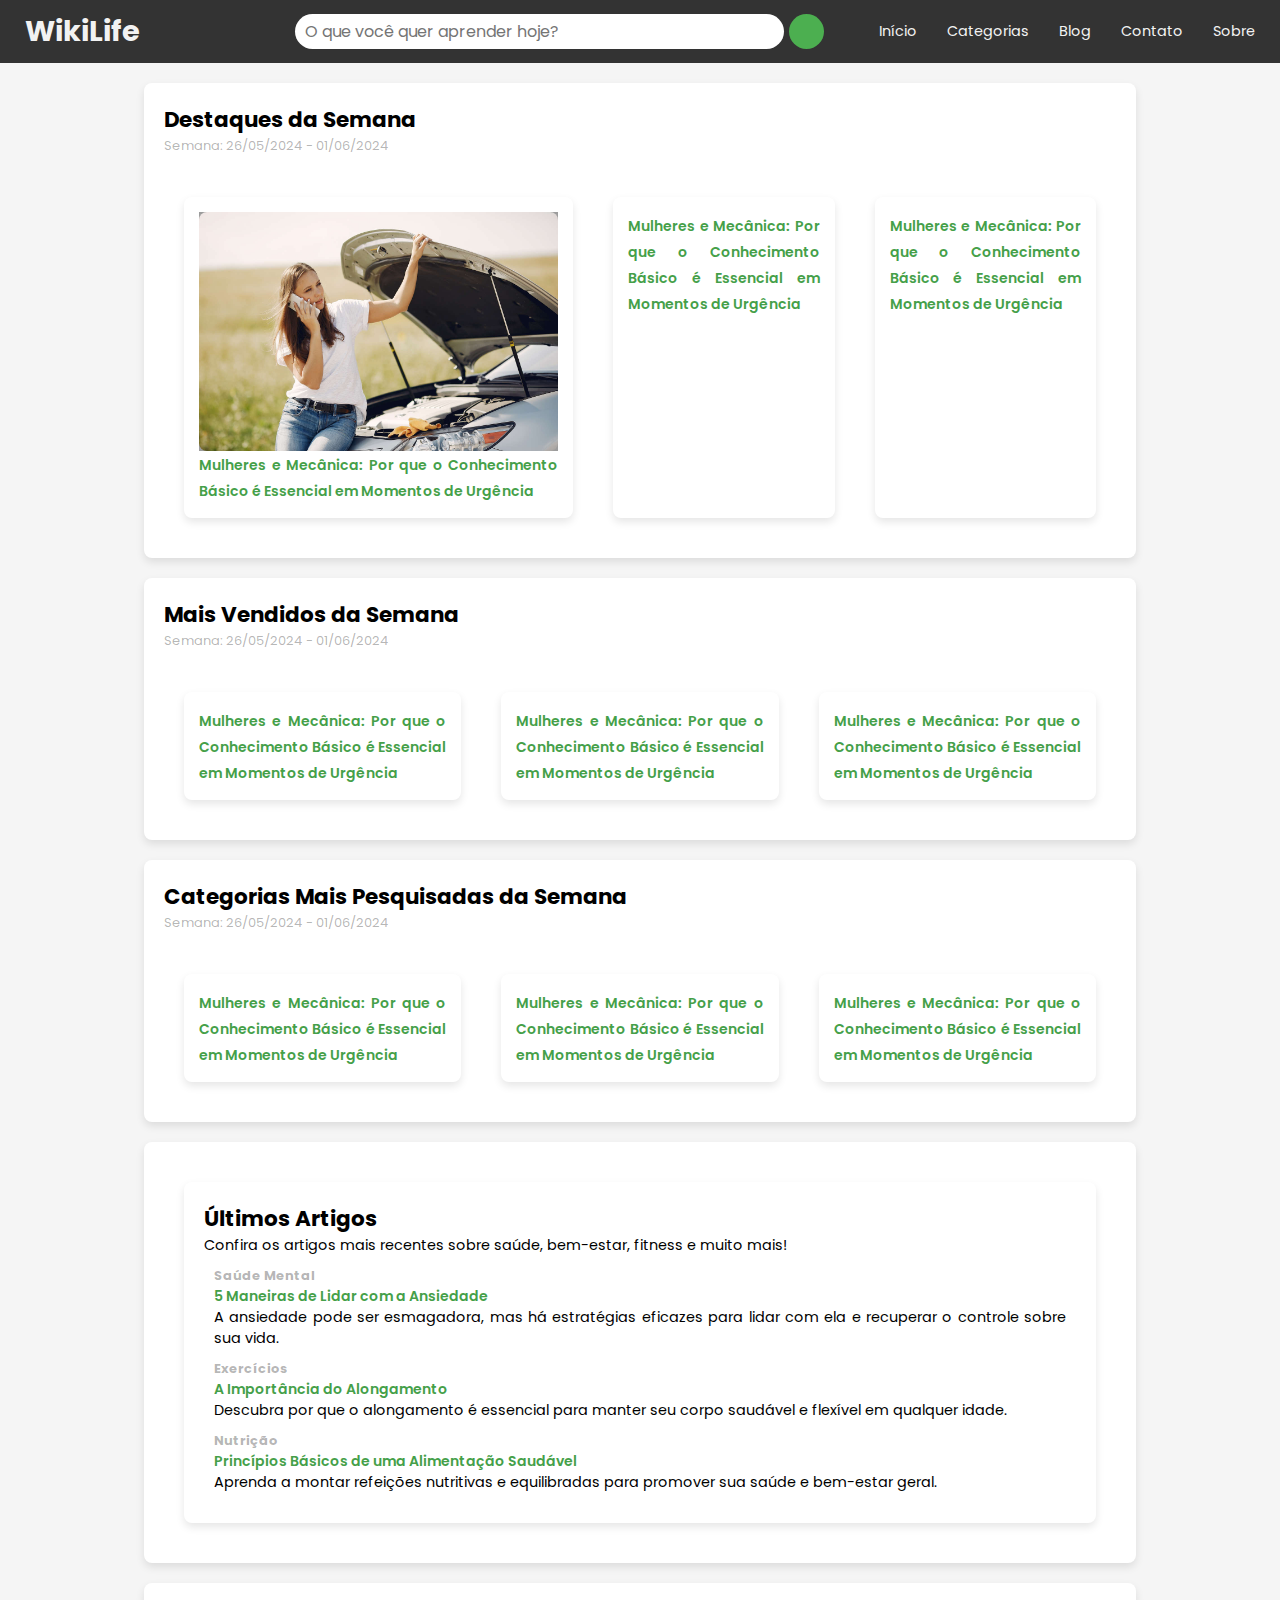
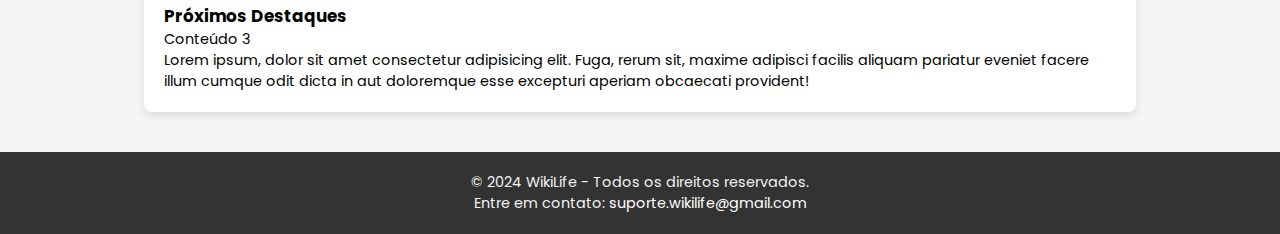
<file: index.html>
<!DOCTYPE html>
<html lang="en">
  <head>
    <meta charset="UTF-8" />
    <meta name="viewport" content="width=device-width, initial-scale=1.0" />

    <!-- Importando a fonte 'Poppins' do Google Fonts -->
    <link rel="preconnect" href="https://fonts.googleapis.com" />
    <link rel="preconnect" href="https://fonts.gstatic.com" crossorigin />
    <link
      href="https://fonts.googleapis.com/css2?family=Poppins:ital,wght@0,100;0,200;0,300;0,400;0,500;0,600;0,700;0,800;0,900;1,100;1,200;1,300;1,400;1,500;1,600;1,700;1,800;1,900&display=swap"
      rel="stylesheet"
    />
    <!-- Importando os estilos de ícones da Font Awesome -->
    <link
      rel="stylesheet"
      href="https://cdnjs.cloudflare.com/ajax/libs/font-awesome/6.5.2/css/all.min.css"
      integrity="sha512-SnH5WK+bZxgPHs44uWIX+LLJAJ9/2PkPKZ5QiAj6Ta86w+fsb2TkcmfRyVX3pBnMFcV7oQPJkl9QevSCWr3W6A=="
      crossorigin="anonymous"
      referrerpolicy="no-referrer"
    />

    <link rel="stylesheet" href="styles.css" />
    <!-- Título da página -->
    <title>WikiLife</title>
  </head>
  <body>
    <!-- Cabeçalho da página -->
    <header>
      <div class="navbar">
        <div class="navbar-content">
          <!-- Ícone para abrir a barra lateral na versão mobile -->
          <div id="mobile-menu-icon" onclick="toggleSidebar()">&#9776;</div>
          <!-- Título do site com link para a página inicial -->
          <div class="navbar-title">
            <h1><a href="./index.html">WikiLife</a></h1>
          </div>
        </div>
        <!-- Formulário de pesquisa na barra de navegação -->
        <form id="search-set">
          <input
            type="search"
            id="search-bar"
            name="pesquisa"
            placeholder="O que você quer aprender hoje?"
          />
          <button type="submit" id="search-button">
            <i class="fa-solid fa-magnifying-glass"></i>
          </button>
        </form>
        <!-- Links de navegação na barra de navegação -->
        <div class="navbar-links">
          <a class="navbar-link" href="./index.html">Início</a>
          <a class="navbar-link" href="./navbar-links/categorias.html"
            >Categorias</a
          >
          <a class="navbar-link" href="./navbar-links/blog.html">Blog</a>
          <a class="navbar-link" href="./navbar-links/contato.html">Contato</a>
          <a class="navbar-link" href="./navbar-links/sobre.html">Sobre</a>
        </div>
      </div>
    </header>

    <!-- Corpo principal da página -->
    <main>
      <!-- Barra lateral -->
      <div class="sidebar" id="sidebar">
        <!-- Ícone para fechar a barra lateral na versão mobile -->
        <div id="mobile-menu-icon" onclick="toggleSidebar()">&#x2715;</div>
        <!-- Links de navegação na barra lateral -->
        <a class="sidebar-link" href="./index.html">Início</a>
        <a class="sidebar-link" href="./navbar-links/categorias.html"
          >Categorias</a
        >
        <a class="sidebar-link" href="./navbar-links/blog.html">Blog</a>
        <a class="sidebar-link" href="./navbar-links/contato.html">Contato</a>
        <a class="sidebar-link" href="./navbar-links/sobre.html">Sobre</a>
      </div>

      <div class="overlay" id="overlay" onclick="toggleSidebar()"></div>

      <!-- Contêiner de conteúdo principal -->
      <div class="content-container">
        <!-- Contêiner de destaques -->
        <div class="highlights-container">
          <h2>Destaques da Semana</h2>
          <!-- Texto de exemplo -->
          <p class="semana-destaque">Semana: 26/05/2024 - 01/06/2024</p>
          <br />
          <div class="highlights-container-container">
            <div class="container-destaques">
              <div class="color-background-post margin-destaques">
                
                <div class="overlay-img overlay-img-2">
                  <img src="src/img/mulher-consertando-carro.jpg" alt="Uma mulher sentada no capô do carro usando o celular para pedir ajuda para consertar o carro com problema" title="Mulheres e Mecânica">
                </div>
                <h3>
                  <span class="color-link">
                    <a
                      href="./posts-blog/automotivo/mecanica-automotiva-para-mulheres.html"
                      >Mulheres e Mecânica: Por que o Conhecimento Básico é
                      Essencial em Momentos de Urgência</a
                    >
                  </span>
                </h3>
              </div>

              <div class="color-background-post margin-destaques">
                <h3>
                  <span class="color-link">
                    <a
                      href="./posts-blog/automotivo/mecanica-automotiva-para-mulheres.html"
                      >Mulheres e Mecânica: Por que o Conhecimento Básico é
                      Essencial em Momentos de Urgência</a
                    >
                  </span>
                </h3>
              </div>

              <div class="color-background-post margin-destaques">
                <h3>
                  <span class="color-link">
                    <a
                      href="./posts-blog/automotivo/mecanica-automotiva-para-mulheres.html"
                      >Mulheres e Mecânica: Por que o Conhecimento Básico é
                      Essencial em Momentos de Urgência</a
                    >
                  </span>
                </h3>
              </div>
            </div>
          </div>
        </div>

        <!-- Contêiner de futuros destaques -->
        <div class="highlights-container">
          <h2>Mais Vendidos da Semana</h2>
          <!-- Texto de exemplo -->
          <p class="semana-destaque">Semana: 26/05/2024 - 01/06/2024</p>
          <br />
          <div class="highlights-container-container">
            <div class="container-destaques">
              <div class="color-background-post margin-destaques">
                <h3>
                  <span class="color-link">
                    <a
                      href="./posts-blog/automotivo/mecanica-automotiva-para-mulheres.html"
                      >Mulheres e Mecânica: Por que o Conhecimento Básico é
                      Essencial em Momentos de Urgência</a
                    >
                  </span>
                </h3>
              </div>

              <div class="color-background-post margin-destaques">
                <h3>
                  <span class="color-link">
                    <a
                      href="./posts-blog/automotivo/mecanica-automotiva-para-mulheres.html"
                      >Mulheres e Mecânica: Por que o Conhecimento Básico é
                      Essencial em Momentos de Urgência</a
                    >
                  </span>
                </h3>
              </div>

              <div class="color-background-post margin-destaques">
                <h3>
                  <span class="color-link">
                    <a
                      href="./posts-blog/automotivo/mecanica-automotiva-para-mulheres.html"
                      >Mulheres e Mecânica: Por que o Conhecimento Básico é
                      Essencial em Momentos de Urgência</a
                    >
                  </span>
                </h3>
              </div>
            </div>
          </div>
        </div>

        <div class="highlights-container">
          <h2>Categorias Mais Pesquisadas da Semana</h2>
          <!-- Texto de exemplo -->
          <p class="semana-destaque">Semana: 26/05/2024 - 01/06/2024</p>
          <br />
          <div class="highlights-container-container">
            <div class="container-destaques">
              <div class="color-background-post margin-destaques">
                <h3>
                  <span class="color-link">
                    <a
                      href="./posts-blog/automotivo/mecanica-automotiva-para-mulheres.html"
                      >Mulheres e Mecânica: Por que o Conhecimento Básico é
                      Essencial em Momentos de Urgência</a
                    >
                  </span>
                </h3>
              </div>

              <div class="color-background-post margin-destaques">
                <h3>
                  <span class="color-link">
                    <a
                      href="./posts-blog/automotivo/mecanica-automotiva-para-mulheres.html"
                      >Mulheres e Mecânica: Por que o Conhecimento Básico é
                      Essencial em Momentos de Urgência</a
                    >
                  </span>
                </h3>
              </div>

              <div class="color-background-post margin-destaques">
                <h3>
                  <span class="color-link">
                    <a
                      href="./posts-blog/automotivo/mecanica-automotiva-para-mulheres.html"
                      >Mulheres e Mecânica: Por que o Conhecimento Básico é
                      Essencial em Momentos de Urgência</a
                    >
                  </span>
                </h3>
              </div>
            </div>
          </div>
        </div>

        <div class="highlights-container">
          <div class="highlights-container-container">
            <div class="container-destaques">
              <div class="conteudo-container margin-destaques">
                <h2>Últimos Artigos</h2>
                <p>
                  Confira os artigos mais recentes sobre saúde, bem-estar,
                  fitness e muito mais!
                </p>
                <div class="margin-categoria">
                  <h3 class="semana-destaque">Saúde Mental</h3>
                  <p class="color-link">
                    <a href="./navbar-links/saude-mental/ansiedade.html"
                      >5 Maneiras de Lidar com a Ansiedade</a
                    >
                  </p>
                  <p>
                    A ansiedade pode ser esmagadora, mas há estratégias eficazes
                    para lidar com ela e recuperar o controle sobre sua vida.
                  </p>
                </div>
                <div class="margin-categoria">
                  <h3 class="semana-destaque">Exercícios</h3>
                  <p class="color-link">
                    <a href="./navbar-links/exercicios/alongamento.html"
                      >A Importância do Alongamento</a
                    >
                  </p>
                  <p>
                    Descubra por que o alongamento é essencial para manter seu
                    corpo saudável e flexível em qualquer idade.
                  </p>
                </div>
                <div class="margin-categoria">
                  <h3 class="semana-destaque">Nutrição</h3>
                  <p class="color-link">
                    <a href="./navbar-links/nutricao/alimentacao-saudavel.html"
                      >Princípios Básicos de uma Alimentação Saudável</a
                    >
                  </p>
                  <p>
                    Aprenda a montar refeições nutritivas e equilibradas para
                    promover sua saúde e bem-estar geral.
                  </p>
                </div>
              </div>
            </div>
          </div>
        </div>

        <div class="highlights-container">
          <h3>Próximos Destaques</h3>
          <p>Conteúdo 3</p>
          <p>
            Lorem ipsum, dolor sit amet consectetur adipisicing elit. Fuga,
            rerum sit, maxime adipisci facilis aliquam pariatur eveniet facere
            illum cumque odit dicta in aut doloremque esse excepturi aperiam
            obcaecati provident!
          </p>
        </div>
      </div>
    </main>

    <!-- Rodapé da página -->
    <footer>
      <p>&copy; 2024 WikiLife - Todos os direitos reservados.</p>
      <p>
        Entre em contato: <span id="email">suporte.wikilife@gmail.com</span>
      </p>
      <div>
        <a href="https://www.instagram.com/" target="_blank"
          ><i id="instagram" class="fab fa-instagram fa-2x"></i
        ></a>
        <a href="https://www.tiktok.com/" target="_blank"
          ><i id="tiktok" class="fab fa-tiktok fa-2x"></i
        ></a>
        <a href="https://www.youtube.com/" target="_blank"
          ><i id="youtube" class="fab fa-youtube fa-2x"></i
        ></a>
        <a href="https://www.facebook.com/" target="_blank"
          ><i id="facebook" class="fab fa-facebook fa-2x"></i
        ></a>
      </div>
    </footer>
  </body>
  <script src="scripts.js"></script>
</html>
</file>
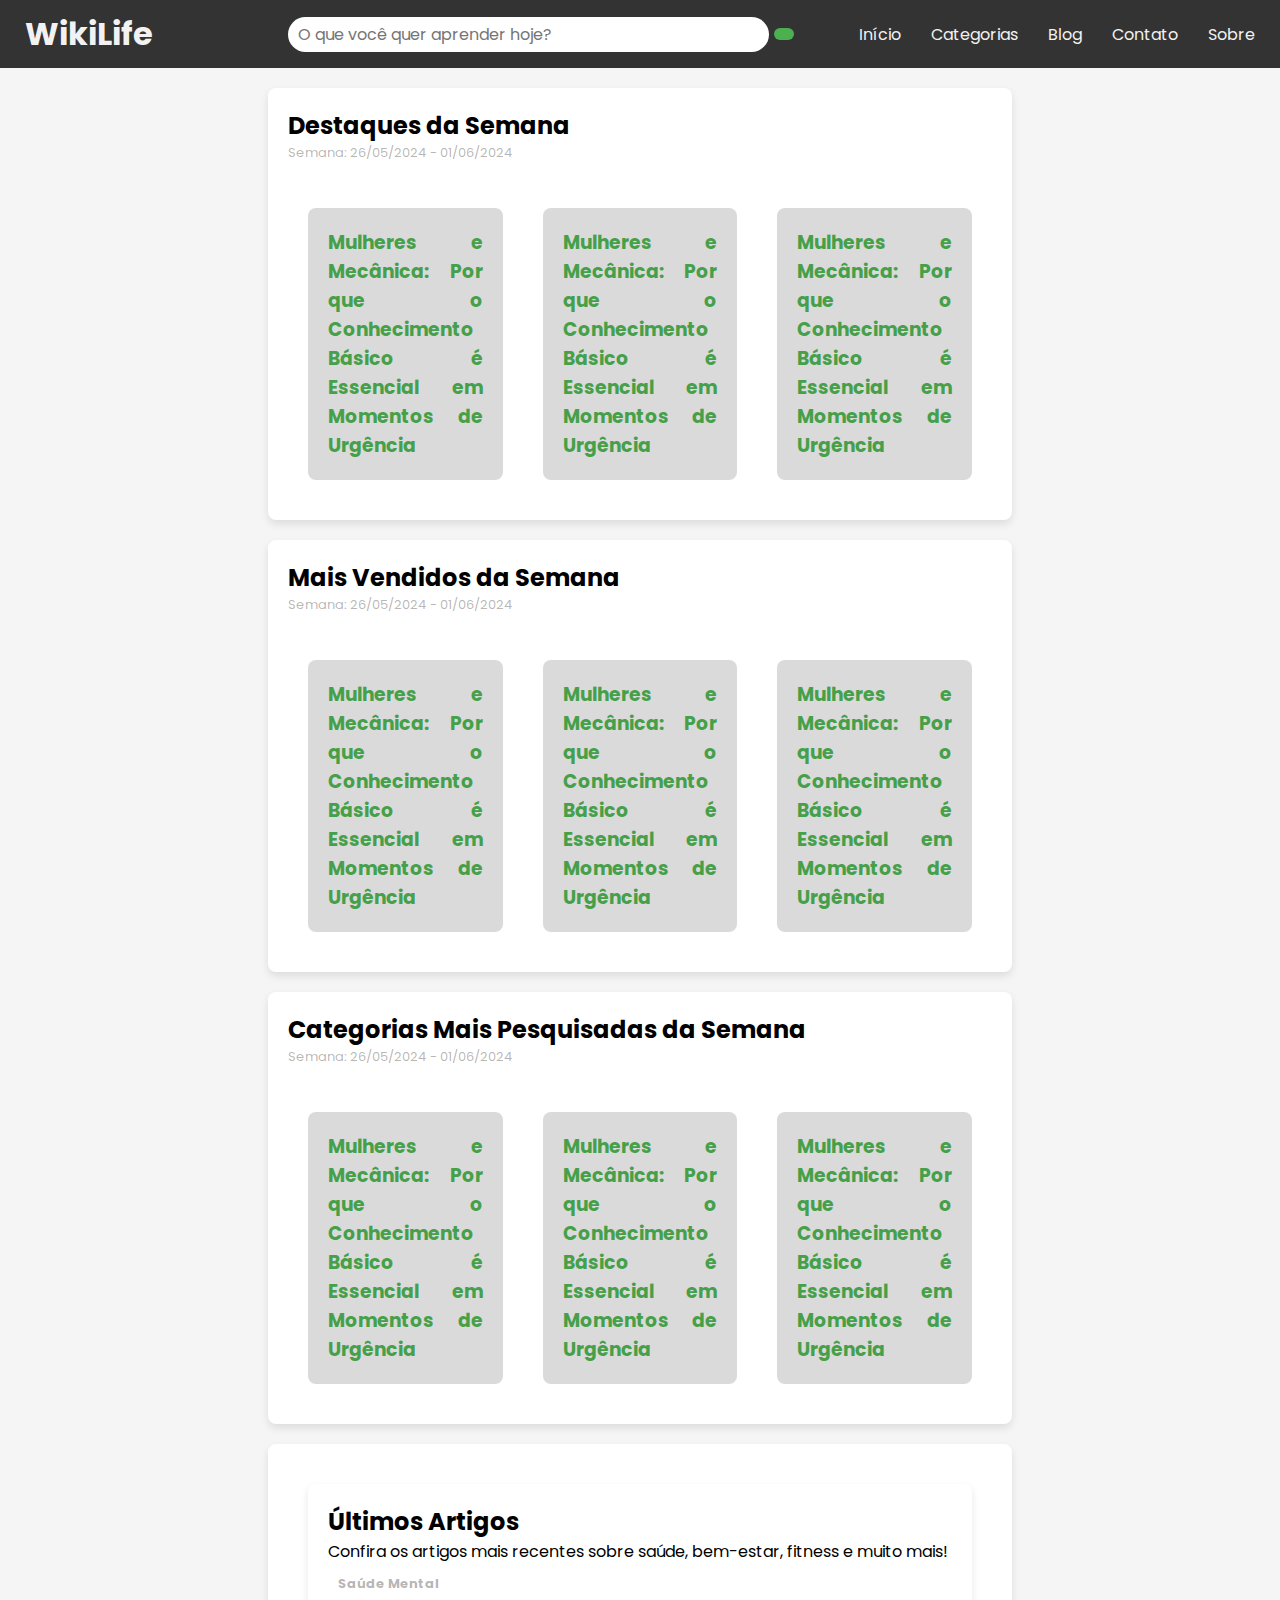
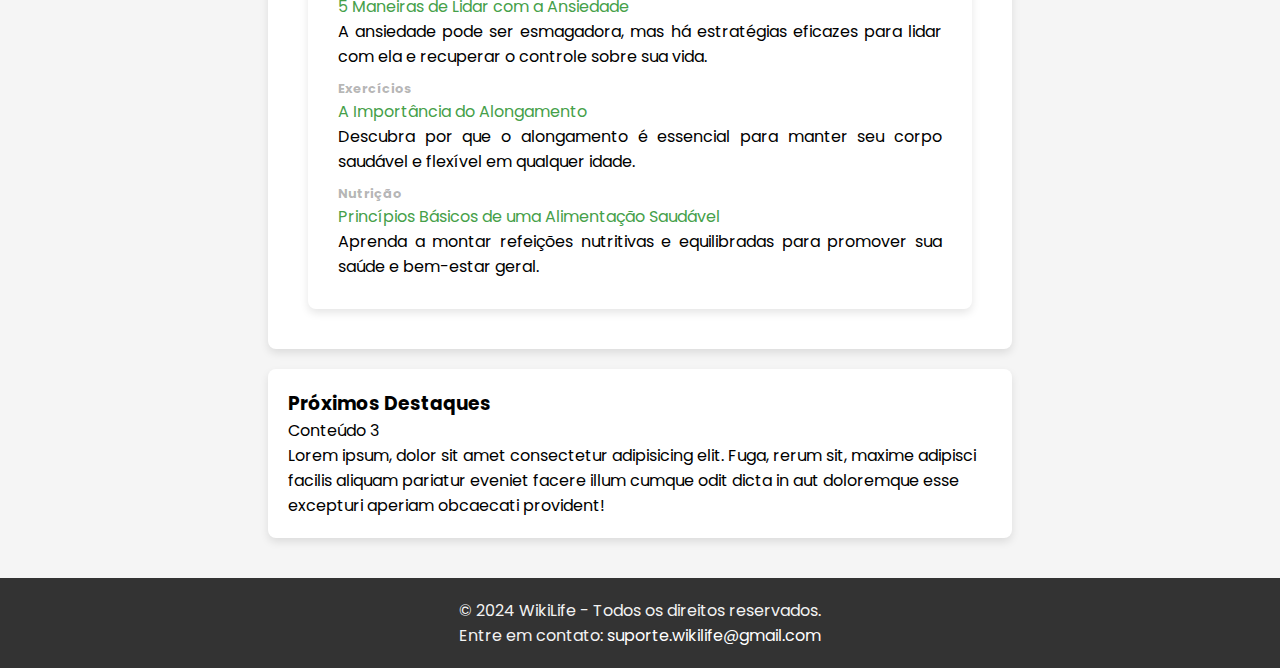
<file: teste16.html>
<!DOCTYPE html>
<html lang="en">
  <head>
    <meta charset="UTF-8" />
    <meta name="viewport" content="width=device-width, initial-scale=1.0" />

    <!-- Importando a fonte 'Poppins' do Google Fonts -->
    <link rel="preconnect" href="https://fonts.googleapis.com" />
    <link rel="preconnect" href="https://fonts.gstatic.com" crossorigin />
    <link
      href="https://fonts.googleapis.com/css2?family=Poppins:ital,wght@0,100;0,200;0,300;0,400;0,500;0,600;0,700;0,800;0,900;1,100;1,200;1,300;1,400;1,500;1,600;1,700;1,800;1,900&display=swap"
      rel="stylesheet"
    />
    <!-- Importando os estilos de ícones da Font Awesome -->
    <link
      rel="stylesheet"
      href="https://cdnjs.cloudflare.com/ajax/libs/font-awesome/6.5.2/css/all.min.css"
      integrity="sha512-SnH5WK+bZxgPHs44uWIX+LLJAJ9/2PkPKZ5QiAj6Ta86w+fsb2TkcmfRyVX3pBnMFcV7oQPJkl9QevSCWr3W6A=="
      crossorigin="anonymous"
      referrerpolicy="no-referrer"
    />

    <style>
      /* Estilos gerais */
      * {
        margin: 0;
        padding: 0;
        box-sizing: border-box;
      }

      /* Estilos do corpo da página */
      body {
        font-family: "Poppins", sans-serif;
        background-color: #f5f5f5;
        overflow-x: hidden; /* Para evitar a barra de rolagem horizontal */

        display: grid;
        grid-template-rows: auto 1fr auto; /* Última linha é o rodapé */
        min-height: 100vh;
      }

      /* Estilos da barra de navegação */
      .navbar {
        display: flex;
        justify-content: space-between;
        align-items: center;
        background-color: #333;
        padding: 10px 10px;
        color: #f2f2f2;
        width: 100%;
        flex: 1;
        max-width: 100%;
      }

      /* Estilos dos links da barra de navegação */
      .navbar a {
        color: inherit;
        text-decoration: none;
        padding: 10px 15px;
      }

      /* Estilos dos links da barra de navegação no hover */
      .navbar a:hover {
        background-color: #333;
        color: #45a049;
      }

      /* Estilos do conteúdo da barra de navegação */
      .navbar-content {
        display: flex;
        align-items: center;
      }

      /* Estilos do formulário da barra de navegação */
      .navbar-form {
        display: flex;
        align-items: center;
      }

      /* Estilos da caixa de pesquisa */
      #search-bar {
        border: none;
        border-radius: 25px;
        width: 300px;
        height: 35px;
        padding: 10px;
        font-family: "Poppins", sans-serif;
        font-size: 16px;
      }

      /* Estilos do botão de pesquisa */
      #search-button {
        background-color: #4caf50;
        color: white;
        border: none;
        border-radius: 25px;
        padding: 6px 10px;
        cursor: pointer;
        font-family: "Poppins", sans-serif;
        font-size: 16px;
        transition: background-color 0.3s;
        margin-left: 5px;
      }

      /* Estilos do botão de pesquisa no hover */
      #search-button:hover {
        background-color: #45a049;
      }

      /* Estilos do rodapé */
      footer {
        background-color: #333;
        color: #f2f2f2;
        text-align: center;
        padding: 20px;
        position: relative;
        bottom: 0;
        width: 100%;
      }

      /* Estilos do conteúdo principal */
      main {
        display: flex;
        padding: 20px;

        height: 100%;
        max-width: 100%;
        justify-content: center;
      }

      /* Estilos do contêiner de conteúdo */
      .content-container {
        display: flex;
        justify-content: center;
        align-items: center;
        flex-direction: column;
        width: 60%; /* Largura máxima ocupando toda a tela */
      }

      /* Estilos do contêiner de destaques */
      .highlights-container {
        justify-content: space-between;
        background-color: #fff;
        box-shadow: 0px 4px 8px rgba(0, 0, 0, 0.1);
        border-radius: 8px;
        padding: 20px;
        margin-bottom: 20px;
      }

      .highlights-container-container {
        display: block;
      }

      .conteudo-container {
        background-color: #fff;
        box-shadow: 0px 4px 8px rgba(0, 0, 0, 0.1);
        border-radius: 8px;
        padding: 20px;
        margin-bottom: 20px;
        text-align: justify;
        text-justify: inter-word;
        width: 100%;
        height: 100%;
      }

      .categorias {
        display: flex;
        flex-wrap: wrap;
        max-width: 100%;
      }

      .margin-categoria {
        margin: 10px;
        padding: 0px;
        max-width: 100%;
        justify-content: space-between;
      }

      .margin-destaques {
        margin: 20px;
        padding: 20px;
      }

      .container-destaques {
        display: flex;
        justify-content: space-evenly;
        max-width: 100%;
      }

      /* Estilos da barra lateral */
      .sidebar {
        position: fixed;
        background-color: #333;
        color: #f2f2f2;
        padding: 10px;
        width: 200px;
        position: fixed;
        top: 0;
        left: -200px;
        height: 100%;
        transition: left 0.3s;
        z-index: 3;
      }

      /* Estilos dos links da barra lateral */
      .sidebar-link {
        color: inherit;
        text-decoration: none;
        display: block;
        padding: 10px 10px;
      }

      /* Estilos dos links da barra lateral no hover */
      .sidebar-link:hover {
        background-color: #555;
      }

      .overlay {
        position: fixed;
        top: 0;
        left: 0;
        width: 100%;
        height: 100%;
        background-color: rgba(0, 0, 0, 0.5);
        z-index: 2;
        display: none;
      }

      /* Estilos dos links da barra de navegação na versão mobile */
      .navbar-links {
        display: none; /* Oculta os links da navbar por padrão */
      }

      /* Estilos da caixa de pesquisa na versão mobile */
      #search-bar {
        width: 100%;
      }

      #search-set {
        font-size: 70%;
      }

      /* Estilos para telas maiores que 769px */
      @media screen and (min-width: 769px) {
        /* Estilos da barra de navegação */
        .navbar {
          display: grid;
          grid-template-columns: 1fr 2fr 1fr;
        }

        /* Estilos dos links da barra de navegação na versão desktop */
        .navbar-links {
          display: flex;
          align-items: center;
          max-width: 100%;
        }

        /* Oculta o ícone de menu na versão de PC */
        #mobile-menu-icon {
          display: none;
        }

        /* Estilos do conjunto de pesquisa */
        #search-set {
          display: flex;
          align-items: center;
          margin-right: 50px;
        }
      }

      /* Estilos para telas menores que 768px */
      @media screen and (max-width: 768px) {
        body {
          font-size: 70%;
        }
        .margin-destaques {
          margin: 5px;
          padding: 10px;
        }
        /* Estilos da barra de navegação na versão mobile */
        .navbar {
          display: flex;
          justify-content: space-between;
          align-items: center;
          flex-direction: column;
          background-color: #333;
          color: #f2f2f2;
        }
        /* Estilos do conteúdo da barra de navegação na versão mobile */
        .navbar-content {
          width: 100%;
        }
        /* Oculta os links da barra de navegação na versão mobile */
        .navbar-links {
          display: none;
        }

        /* Exibe o ícone de menu na versão mobile */
        #mobile-menu-icon {
          padding: 10px;
          display: flex;
          align-items: center;
          cursor: pointer;
          order: -1; /* Coloca o ícone na extremidade esquerda */
        }

        /* Estilos do título da barra de navegação na versão mobile */
        .navbar-title {
          text-align: center;
          width: 100%;
        }

        /* Estilos do título da barra de navegação na versão mobile */
        .navbar-title h1 {
          margin: 0px;
        }

        /* Estilos do conjunto de pesquisa na versão mobile */
        #search-set {
          display: flex;
          align-items: center;
          width: 100%;
        }

        .container-destaques {
          display: flex;
          justify-content: space-evenly;
          flex-wrap: wrap;
          max-width: 100%;
        }

        .content-container {
          width: 100%; /* Largura máxima ocupando toda a tela */
        }
      }

      .wikilife {
        color: #45a049;
      }

      .color-link a {
        color: #45a049;
        cursor: pointer;
        text-decoration: none;
      }

      #email {
        color: #ffffff;
      }

      #instagram {
        color: rgb(207, 105, 197);
      }

      #tiktok {
        color: rgb(0, 0, 0);
      }

      #youtube {
        color: rgb(206, 6, 6);
      }

      #facebook {
        color: rgb(6, 89, 206);
      }

      .color-background-post {
        background-color: #dadada;
        border-radius: 8px;
        padding: 20px;
        text-align: justify;
        text-justify: inter-word;
      }

      .color-background-categorias {
        background-color: #dadada;
        border-radius: 8px;
        padding: 5px;
        margin: 5px;
        text-align: justify;
        text-justify: inter-word;
      }

      .color-links-categorias a {
        text-decoration: none;
        color: #333;
      }

      .color-links-categorias a:hover {
        color: #45a049;
      }

      .semana-destaque {
        color: rgba(0, 0, 0, 0.3);
        font-size: small;
      }

      input[type="search"] {
        height: 10px;
        font-size: 10px; /* Tamanho da fonte */
      }
    
    </style>
    <!-- Título da página -->
    <title>WikiLife</title>
  </head>
  <body>
    <!-- Cabeçalho da página -->
    <header>
      <div class="navbar">
        <div class="navbar-content">
          <!-- Ícone para abrir a barra lateral na versão mobile -->
          <div id="mobile-menu-icon" onclick="toggleSidebar()">&#9776;</div>
          <!-- Título do site com link para a página inicial -->
          <div class="navbar-title">
            <h1><a href="./index.html">WikiLife</a></h1>
          </div>
        </div>
        <!-- Formulário de pesquisa na barra de navegação -->
        <form id="search-set">
          <input
            type="search"
            id="search-bar"
            name="pesquisa"
            placeholder="O que você quer aprender hoje?"
            size="20px"
          />
          <button type="submit" id="search-button">
            <i class="fa-solid fa-magnifying-glass fa-2xs"></i>
          </button>
        </form>
        <!-- Links de navegação na barra de navegação -->
        <div class="navbar-links">
          <a class="navbar-link" href="./index.html">Início</a>
          <a class="navbar-link" href="./navbar-links/categorias.html"
            >Categorias</a
          >
          <a class="navbar-link" href="./navbar-links/blog.html">Blog</a>
          <a class="navbar-link" href="./navbar-links/contato.html">Contato</a>
          <a class="navbar-link" href="./navbar-links/sobre.html">Sobre</a>
        </div>
      </div>
    </header>

    <!-- Corpo principal da página -->
    <main>
      <!-- Barra lateral -->
      <div class="sidebar" id="sidebar">
        <!-- Ícone para fechar a barra lateral na versão mobile -->
        <div id="mobile-menu-icon" onclick="toggleSidebar()">&#9776;</div>
        <!-- Links de navegação na barra lateral -->
        <a class="sidebar-link" href="./index.html">Início</a>
        <a class="sidebar-link" href="./navbar-links/categorias.html"
          >Categorias</a
        >
        <a class="sidebar-link" href="./navbar-links/blog.html">Blog</a>
        <a class="sidebar-link" href="./navbar-links/contato.html">Contato</a>
        <a class="sidebar-link" href="./navbar-links/sobre.html">Sobre</a>
      </div>

      <div class="overlay" id="overlay" onclick="toggleSidebar()"></div>

      <!-- Contêiner de conteúdo principal -->
      <div class="content-container">
        <!-- Contêiner de destaques -->
        <div class="highlights-container">
          <h2>Destaques da Semana</h2>
          <!-- Texto de exemplo -->
          <p class="semana-destaque">Semana: 26/05/2024 - 01/06/2024</p>
          <br />
          <div class="highlights-container-container">
            <div class="container-destaques">
              <div class="color-background-post margin-destaques">
                <h3>
                  <span class="color-link">
                    <a
                      href="./../posts-blog/automotivo/mecanica-automotiva-para-mulheres.html"
                      >Mulheres e Mecânica: Por que o Conhecimento Básico é
                      Essencial em Momentos de Urgência</a
                    >
                  </span>
                </h3>
              </div>

              <div class="color-background-post margin-destaques">
                <h3>
                  <span class="color-link">
                    <a
                      href="./../posts-blog/automotivo/mecanica-automotiva-para-mulheres.html"
                      >Mulheres e Mecânica: Por que o Conhecimento Básico é
                      Essencial em Momentos de Urgência</a
                    >
                  </span>
                </h3>
              </div>

              <div class="color-background-post margin-destaques">
                <h3>
                  <span class="color-link">
                    <a
                      href="./../posts-blog/automotivo/mecanica-automotiva-para-mulheres.html"
                      >Mulheres e Mecânica: Por que o Conhecimento Básico é
                      Essencial em Momentos de Urgência</a
                    >
                  </span>
                </h3>
              </div>
            </div>
          </div>
        </div>

        <!-- Contêiner de futuros destaques -->
        <div class="highlights-container">
          <h2>Mais Vendidos da Semana</h2>
          <!-- Texto de exemplo -->
          <p class="semana-destaque">Semana: 26/05/2024 - 01/06/2024</p>
          <br />
          <div class="highlights-container-container">
            <div class="container-destaques">
              <div class="color-background-post margin-destaques">
                <h3>
                  <span class="color-link">
                    <a
                      href="./../posts-blog/automotivo/mecanica-automotiva-para-mulheres.html"
                      >Mulheres e Mecânica: Por que o Conhecimento Básico é
                      Essencial em Momentos de Urgência</a
                    >
                  </span>
                </h3>
              </div>

              <div class="color-background-post margin-destaques">
                <h3>
                  <span class="color-link">
                    <a
                      href="./../posts-blog/automotivo/mecanica-automotiva-para-mulheres.html"
                      >Mulheres e Mecânica: Por que o Conhecimento Básico é
                      Essencial em Momentos de Urgência</a
                    >
                  </span>
                </h3>
              </div>

              <div class="color-background-post margin-destaques">
                <h3>
                  <span class="color-link">
                    <a
                      href="./../posts-blog/automotivo/mecanica-automotiva-para-mulheres.html"
                      >Mulheres e Mecânica: Por que o Conhecimento Básico é
                      Essencial em Momentos de Urgência</a
                    >
                  </span>
                </h3>
              </div>
            </div>
          </div>
        </div>

        <div class="highlights-container">
          <h2>Categorias Mais Pesquisadas da Semana</h2>
          <!-- Texto de exemplo -->
          <p class="semana-destaque">Semana: 26/05/2024 - 01/06/2024</p>
          <br />
          <div class="highlights-container-container">
            <div class="container-destaques">
              <div class="color-background-post margin-destaques">
                <h3>
                  <span class="color-link">
                    <a
                      href="./../posts-blog/automotivo/mecanica-automotiva-para-mulheres.html"
                      >Mulheres e Mecânica: Por que o Conhecimento Básico é
                      Essencial em Momentos de Urgência</a
                    >
                  </span>
                </h3>
              </div>

              <div class="color-background-post margin-destaques">
                <h3>
                  <span class="color-link">
                    <a
                      href="./../posts-blog/automotivo/mecanica-automotiva-para-mulheres.html"
                      >Mulheres e Mecânica: Por que o Conhecimento Básico é
                      Essencial em Momentos de Urgência</a
                    >
                  </span>
                </h3>
              </div>

              <div class="color-background-post margin-destaques">
                <h3>
                  <span class="color-link">
                    <a
                      href="./../posts-blog/automotivo/mecanica-automotiva-para-mulheres.html"
                      >Mulheres e Mecânica: Por que o Conhecimento Básico é
                      Essencial em Momentos de Urgência</a
                    >
                  </span>
                </h3>
              </div>
            </div>
          </div>
        </div>

        <div class="highlights-container">
          <div class="highlights-container-container">
            <div class="container-destaques">
              <div class="conteudo-container margin-destaques">
                <h2>Últimos Artigos</h2>
                <p>
                  Confira os artigos mais recentes sobre saúde, bem-estar,
                  fitness e muito mais!
                </p>
                <div class="margin-categoria">
                  <h3 class="semana-destaque">Saúde Mental</h3>
                  <p class="color-link">
                    <a href="./navbar-links/saude-mental/ansiedade.html"
                      >5 Maneiras de Lidar com a Ansiedade</a
                    >
                  </p>
                  <p>
                    A ansiedade pode ser esmagadora, mas há estratégias eficazes
                    para lidar com ela e recuperar o controle sobre sua vida.
                  </p>
                </div>
                <div class="margin-categoria">
                  <h3 class="semana-destaque">Exercícios</h3>
                  <p class="color-link">
                    <a href="./navbar-links/exercicios/alongamento.html"
                      >A Importância do Alongamento</a
                    >
                  </p>
                  <p>
                    Descubra por que o alongamento é essencial para manter seu
                    corpo saudável e flexível em qualquer idade.
                  </p>
                </div>
                <div class="margin-categoria">
                  <h3 class="semana-destaque">Nutrição</h3>
                  <p class="color-link">
                    <a href="./navbar-links/nutricao/alimentacao-saudavel.html"
                      >Princípios Básicos de uma Alimentação Saudável</a
                    >
                  </p>
                  <p>
                    Aprenda a montar refeições nutritivas e equilibradas para
                    promover sua saúde e bem-estar geral.
                  </p>
                </div>
              </div>
            </div>
          </div>
        </div>

        <div class="highlights-container">
          <h3>Próximos Destaques</h3>
          <p>Conteúdo 3</p>
          <p>
            Lorem ipsum, dolor sit amet consectetur adipisicing elit. Fuga,
            rerum sit, maxime adipisci facilis aliquam pariatur eveniet facere
            illum cumque odit dicta in aut doloremque esse excepturi aperiam
            obcaecati provident!
          </p>
        </div>
      </div>
    </main>

    <!-- Rodapé da página -->
    <footer>
      <p>&copy; 2024 WikiLife - Todos os direitos reservados.</p>
      <p>
        Entre em contato: <span id="email">suporte.wikilife@gmail.com</span>
      </p>
      <div>
        <a href="https://www.instagram.com/" target="_blank"
          ><i id="instagram" class="fab fa-instagram fa-2x"></i
        ></a>
        <a href="https://www.tiktok.com/" target="_blank"
          ><i id="tiktok" class="fab fa-tiktok fa-2x"></i
        ></a>
        <a href="https://www.youtube.com/" target="_blank"
          ><i id="youtube" class="fab fa-youtube fa-2x"></i
        ></a>
        <a href="https://www.facebook.com/" target="_blank"
          ><i id="facebook" class="fab fa-facebook fa-2x"></i
        ></a>
      </div>
    </footer>
  </body>
  <script>
    // JavaScript para controlar a abertura e fechamento da barra lateral
    function toggleSidebar() {
      var sidebar = document.getElementById("sidebar");
      var overlay = document.getElementById("overlay");
      if (sidebar.style.left === "0px") {
        sidebar.style.left = "-200px";
        overlay.style.display = "none";
      } else {
        sidebar.style.left = "0px";
        overlay.style.display = "block";
      }
    }
  </script>
</html>
</file>
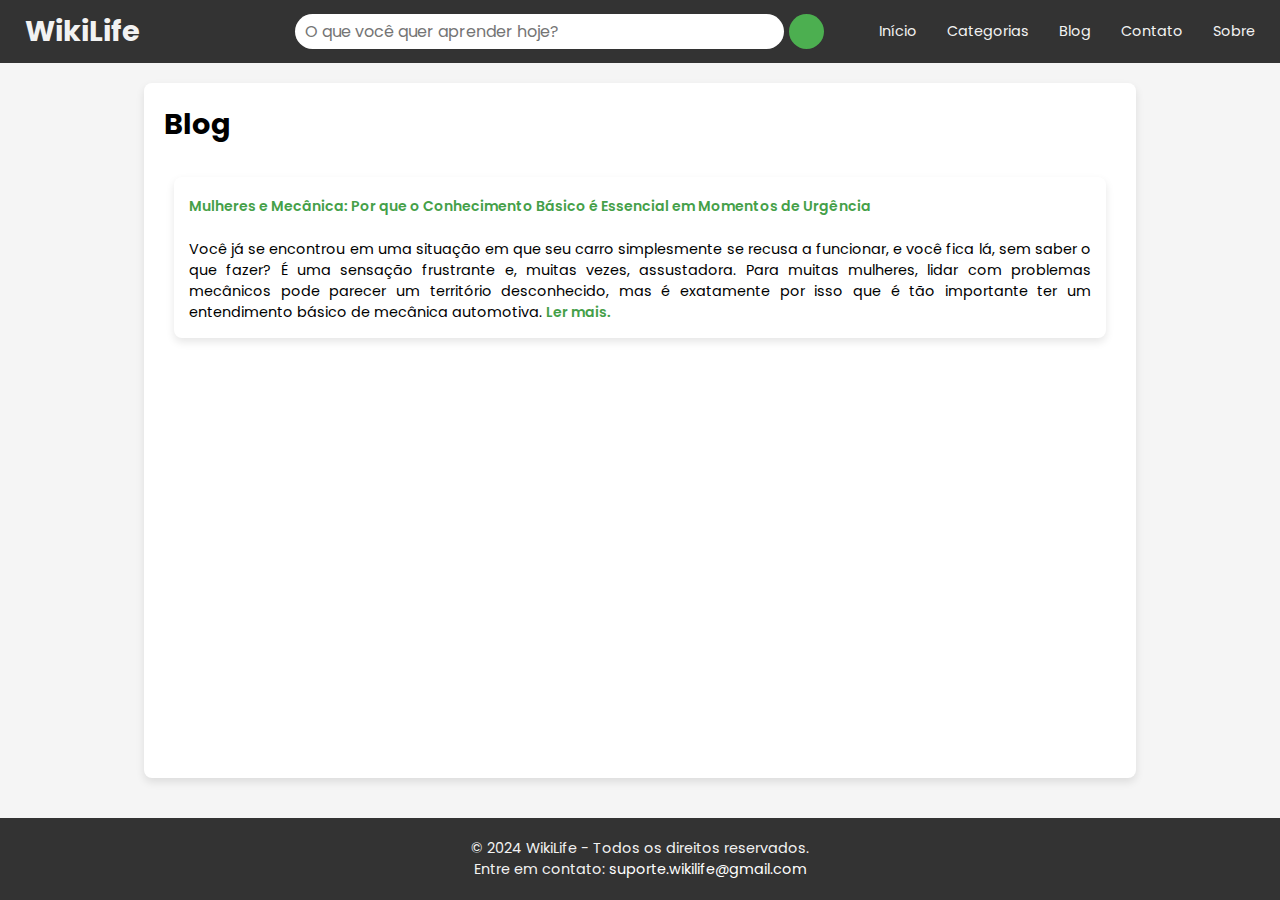
<file: navbar-links/blog.html>
<!DOCTYPE html>
<html lang="en">
  <head>
    <meta charset="UTF-8" />
    <meta name="viewport" content="width=device-width, initial-scale=1.0" />

    <!-- Importando a fonte 'Poppins' do Google Fonts -->
    <link rel="preconnect" href="https://fonts.googleapis.com" />
    <link rel="preconnect" href="https://fonts.gstatic.com" crossorigin />
    <link
      href="https://fonts.googleapis.com/css2?family=Poppins:ital,wght@0,100;0,200;0,300;0,400;0,500;0,600;0,700;0,800;0,900;1,100;1,200;1,300;1,400;1,500;1,600;1,700;1,800;1,900&display=swap"
      rel="stylesheet"
    />
    <!-- Importando os estilos de ícones da Font Awesome -->
    <link
      rel="stylesheet"
      href="https://cdnjs.cloudflare.com/ajax/libs/font-awesome/6.5.2/css/all.min.css"
      integrity="sha512-SnH5WK+bZxgPHs44uWIX+LLJAJ9/2PkPKZ5QiAj6Ta86w+fsb2TkcmfRyVX3pBnMFcV7oQPJkl9QevSCWr3W6A=="
      crossorigin="anonymous"
      referrerpolicy="no-referrer"
    />

    <link rel="stylesheet" href="./../styles.css" />
    <!-- Título da página -->
    <title>Blog - WikiLife</title>
  </head>
  <body>
    <!-- Cabeçalho da página -->
    <header>
      <div class="navbar">
        <div class="navbar-content">
          <!-- Ícone para abrir a barra lateral na versão mobile -->
          <div id="mobile-menu-icon" onclick="toggleSidebar()">&#9776;</div>
          <!-- Título do site com link para a página inicial -->
          <div class="navbar-title">
            <h1><a href="./../index.html">WikiLife</a></h1>
          </div>
        </div>
        <!-- Formulário de pesquisa na barra de navegação -->
        <form id="search-set">
          <input
            type="search"
            id="search-bar"
            name="pesquisa"
            placeholder="O que você quer aprender hoje?"
          />
          <button type="submit" id="search-button">
            <i class="fa-solid fa-magnifying-glass"></i>
          </button>
        </form>
        <!-- Links de navegação na barra de navegação -->
        <div class="navbar-links">
          <a class="navbar-link" href="./../index.html">Início</a>
          <a class="navbar-link" href="./../navbar-links/categorias.html">Categorias</a>
          <a class="navbar-link" href="./../navbar-links/blog.html">Blog</a>
          <a class="navbar-link" href="./../navbar-links/contato.html">Contato</a>
          <a class="navbar-link" href="./../navbar-links/sobre.html">Sobre</a>
        </div>
      </div>
    </header>

    <!-- Corpo principal da página -->
    <main>
      <!-- Barra lateral -->
      <div class="sidebar" id="sidebar">
        <!-- Ícone para fechar a barra lateral na versão mobile -->
        <div id="mobile-menu-icon" onclick="toggleSidebar()">&#x2715;</div>
        <!-- Links de navegação na barra lateral -->
        <a class="sidebar-link" href="./../index.html">Início</a>
        <a class="sidebar-link" href="./../navbar-links/categorias.html">Categorias</a>
        <a class="sidebar-link" href="./../navbar-links/blog.html">Blog</a>
        <a class="sidebar-link" href="./../navbar-links/contato.html">Contato</a>
        <a class="sidebar-link" href="./../navbar-links/sobre.html">Sobre</a>
      </div>

      <div class="overlay" id="overlay" onclick="toggleSidebar()"></div>

      <!-- Contêiner de conteúdo principal -->
      <div class="content-container">
        <!-- Contêiner de destaques -->
        <div class="conteudo-container">
          <h1>Blog</h1>
          <br />
          <div class="color-background-post margin-categoria">
            <p>
              <h3>
                <span class="color-link">
                  <a href="./../posts-blog/automotivo/mecanica-automotiva-para-mulheres.html">Mulheres e Mecânica: Por que o Conhecimento Básico é Essencial em
                    Momentos de Urgência</a>
                </span>
              </h3>
              <br />
              <p>
                Você já se encontrou em uma situação em que seu carro simplesmente
                se recusa a funcionar, e você fica lá, sem saber o que fazer? É uma
                sensação frustrante e, muitas vezes, assustadora. Para muitas
                mulheres, lidar com problemas mecânicos pode parecer um território
                desconhecido, mas é exatamente por isso que é tão importante ter um
                entendimento básico de mecânica automotiva. <span class="color-link"><a href="./../posts-blog/automotivo/mecanica-automotiva-para-mulheres.html">Ler mais.</a></span>
            </p>
          </div>
        </div>
      </div>
    </main>

    <!-- Rodapé da página -->
    <footer>
      <p>&copy; 2024 WikiLife - Todos os direitos reservados.</p>
      <p>
        Entre em contato: <span id="email">suporte.wikilife@gmail.com</span>
      </p>
      <div>
        <a href="https://www.instagram.com/" target="_blank"
          ><i id="instagram" class="fab fa-instagram fa-2x"></i
        ></a>
        <a href="https://www.tiktok.com/" target="_blank"
          ><i id="tiktok" class="fab fa-tiktok fa-2x"></i
        ></a>
        <a href="https://www.youtube.com/" target="_blank"
          ><i id="youtube" class="fab fa-youtube fa-2x"></i
        ></a>
        <a href="https://www.facebook.com/" target="_blank"
          ><i id="facebook" class="fab fa-facebook fa-2x"></i
        ></a>
      </div>
    </footer>
  </body>
  <script src="./../scripts.js"></script>
</html>
</file>
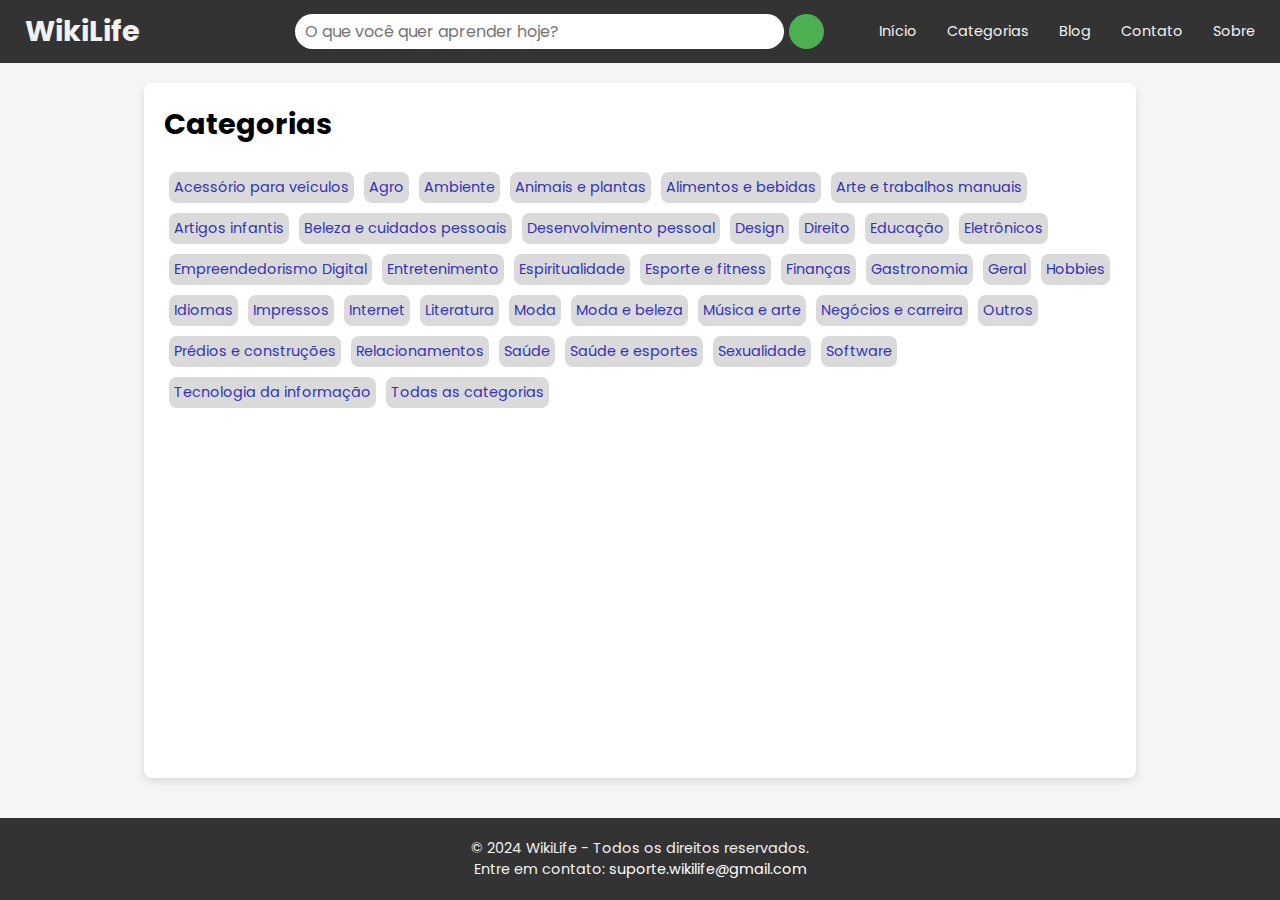
<file: navbar-links/categorias.html>
<!DOCTYPE html>
<html lang="en">
  <head>
    <meta charset="UTF-8" />
    <meta name="viewport" content="width=device-width, initial-scale=1.0" />

    <!-- Importando a fonte 'Poppins' do Google Fonts -->
    <link rel="preconnect" href="https://fonts.googleapis.com" />
    <link rel="preconnect" href="https://fonts.gstatic.com" crossorigin />
    <link
      href="https://fonts.googleapis.com/css2?family=Poppins:ital,wght@0,100;0,200;0,300;0,400;0,500;0,600;0,700;0,800;0,900;1,100;1,200;1,300;1,400;1,500;1,600;1,700;1,800;1,900&display=swap"
      rel="stylesheet"
    />
    <!-- Importando os estilos de ícones da Font Awesome -->
    <link
      rel="stylesheet"
      href="https://cdnjs.cloudflare.com/ajax/libs/font-awesome/6.5.2/css/all.min.css"
      integrity="sha512-SnH5WK+bZxgPHs44uWIX+LLJAJ9/2PkPKZ5QiAj6Ta86w+fsb2TkcmfRyVX3pBnMFcV7oQPJkl9QevSCWr3W6A=="
      crossorigin="anonymous"
      referrerpolicy="no-referrer"
    />

    <link rel="stylesheet" href="./../styles.css" />
    <!-- Título da página -->
    <title>Categorias - WikiLife</title>
  </head>
  <body>
    <!-- Cabeçalho da página -->
    <header>
      <div class="navbar">
        <div class="navbar-content">
          <!-- Ícone para abrir a barra lateral na versão mobile -->
          <div id="mobile-menu-icon" onclick="toggleSidebar()">&#9776;</div>
          <!-- Título do site com link para a página inicial -->
          <div class="navbar-title">
            <h1><a href="./../index.html">WikiLife</a></h1>
          </div>
        </div>
        <!-- Formulário de pesquisa na barra de navegação -->
        <form id="search-set">
          <input
            type="search"
            id="search-bar"
            name="pesquisa"
            placeholder="O que você quer aprender hoje?"
          />
          <button type="submit" id="search-button">
            <i class="fa-solid fa-magnifying-glass"></i>
          </button>
        </form>
        <!-- Links de navegação na barra de navegação -->
        <div class="navbar-links">
          <a class="navbar-link" href="./../index.html">Início</a>
          <a class="navbar-link" href="./../navbar-links/categorias.html"
            >Categorias</a
          >
          <a class="navbar-link" href="./../navbar-links/blog.html">Blog</a>
          <a class="navbar-link" href="./../navbar-links/contato.html"
            >Contato</a
          >
          <a class="navbar-link" href="./../navbar-links/sobre.html">Sobre</a>
        </div>
      </div>
    </header>

    <!-- Corpo principal da página -->
    <main>
      <!-- Barra lateral -->
      <div class="sidebar" id="sidebar">
        <!-- Ícone para fechar a barra lateral na versão mobile -->
        <div id="mobile-menu-icon" onclick="toggleSidebar()">&#x2715;</div>
        <!-- Links de navegação na barra lateral -->
        <a class="sidebar-link" href="./../index.html">Início</a>
        <a class="sidebar-link" href="./../navbar-links/categorias.html"
          >Categorias</a
        >
        <a class="sidebar-link" href="./../navbar-links/blog.html">Blog</a>
        <a class="sidebar-link" href="./../navbar-links/contato.html"
          >Contato</a
        >
        <a class="sidebar-link" href="./../navbar-links/sobre.html">Sobre</a>
      </div>

      <div class="overlay" id="overlay" onclick="toggleSidebar()"></div>

      <!-- Contêiner de conteúdo principal -->
      <div class="content-container">
        <!-- Contêiner de destaques -->
        <div class="conteudo-container">
          <h1>Categorias</h1>
          <br />
          <div class="categorias">
            <div class="color-background-categorias margin-categoria">
              <p class="color-links-categorias"><a href="acessorio_para_veiculos.html">Acessório para veículos</a></p>
            </div>
            <div class="color-background-categorias margin-categoria">
              <p class="color-links-categorias"><a href="agro.html">Agro</a></p>
            </div>
            <div class="color-background-categorias margin-categoria">
              <p class="color-links-categorias"><a href="ambiente.html">Ambiente</a></p>
            </div>
            <div class="color-background-categorias margin-categoria">
              <p class="color-links-categorias"><a href="animais_e_plantas.html">Animais e plantas</a></p>
            </div>
            <div class="color-background-categorias margin-categoria">
              <p class="color-links-categorias"><a href="alimentos_e_bebidas.html">Alimentos e bebidas</a></p>
            </div>
            <div class="color-background-categorias margin-categoria">
              <p class="color-links-categorias"><a href="arte_e_trabalhos_manuais.html">Arte e trabalhos manuais</a></p>
            </div>
            <div class="color-background-categorias margin-categoria">
              <p class="color-links-categorias"><a href="artigos_infantis.html">Artigos infantis</a></p>
            </div>
            <div class="color-background-categorias margin-categoria">
              <p class="color-links-categorias"><a href="beleza_e_cuidados_pessoais.html">Beleza e cuidados pessoais</a></p>
            </div>
            <div class="color-background-categorias margin-categoria">
              <p class="color-links-categorias"><a href="desenvolvimento_pessoal.html">Desenvolvimento pessoal</a></p>
            </div>
            <div class="color-background-categorias margin-categoria">
              <p class="color-links-categorias"><a href="design.html">Design</a></p>
            </div>
            <div class="color-background-categorias margin-categoria">
              <p class="color-links-categorias"><a href="direito.html">Direito</a></p>
            </div>
            <div class="color-background-categorias margin-categoria">
              <p class="color-links-categorias"><a href="educacao.html">Educação</a></p>
            </div>
            <div class="color-background-categorias margin-categoria">
              <p class="color-links-categorias"><a href="eletronicos.html">Eletrônicos</a></p>
            </div>
            <div class="color-background-categorias margin-categoria">
              <p class="color-links-categorias"><a href="empreendedorismo_digital.html">Empreendedorismo Digital</a></p>
            </div>
            <div class="color-background-categorias margin-categoria">
              <p class="color-links-categorias"><a href="entretenimento.html">Entretenimento</a></p>
            </div>
            <div class="color-background-categorias margin-categoria">
              <p class="color-links-categorias"><a href="espiritualidade.html">Espiritualidade</a></p>
            </div>
            <div class="color-background-categorias margin-categoria">
              <p class="color-links-categorias"><a href="esporte_e_fitness.html">Esporte e fitness</a></p>
            </div>
            <div class="color-background-categorias margin-categoria">
              <p class="color-links-categorias"><a href="financas.html">Finanças</a></p>
            </div>
            <div class="color-background-categorias margin-categoria">
              <p class="color-links-categorias"><a href="gastronomia.html">Gastronomia</a></p>
            </div>
            <div class="color-background-categorias margin-categoria">
              <p class="color-links-categorias"><a href="geral.html">Geral</a></p>
            </div>
            <div class="color-background-categorias margin-categoria">
              <p class="color-links-categorias"><a href="hobbies.html">Hobbies</a></p>
            </div>
            <div class="color-background-categorias margin-categoria">
              <p class="color-links-categorias"><a href="idiomas.html">Idiomas</a></p>
            </div>
            <div class="color-background-categorias margin-categoria">
              <p class="color-links-categorias"><a href="impressos.html">Impressos</a></p>
            </div>
            <div class="color-background-categorias margin-categoria">
              <p class="color-links-categorias"><a href="internet.html">Internet</a></p>
            </div>
            <div class="color-background-categorias margin-categoria">
              <p class="color-links-categorias"><a href="literatura.html">Literatura</a></p>
            </div>
            <div class="color-background-categorias margin-categoria">
              <p class="color-links-categorias"><a href="moda.html">Moda</a></p>
            </div>
            <div class="color-background-categorias margin-categoria">
              <p class="color-links-categorias"><a href="moda_e_beleza.html">Moda e beleza</a></p>
            </div>
            <div class="color-background-categorias margin-categoria">
              <p class="color-links-categorias"><a href="musica_e_arte.html">Música e arte</a></p>
            </div>
            <div class="color-background-categorias margin-categoria">
              <p class="color-links-categorias"><a href="negocios_e_carreira.html">Negócios e carreira</a></p>
            </div>
            <div class="color-background-categorias margin-categoria">
              <p class="color-links-categorias"><a href="outros.html">Outros</a></p>
            </div>
            <div class="color-background-categorias margin-categoria">
              <p class="color-links-categorias"><a href="predios_e_construcoes.html">Prédios e construções</a></p>
            </div>
            <div class="color-background-categorias margin-categoria">
              <p class="color-links-categorias"><a href="relacionamentos.html">Relacionamentos</a></p>
            </div>
            <div class="color-background-categorias margin-categoria">
              <p class="color-links-categorias"><a href="saude.html">Saúde</a></p>
            </div>
            <div class="color-background-categorias margin-categoria">
              <p class="color-links-categorias"><a href="saude_e_esportes.html">Saúde e esportes</a></p>
            </div>
            <div class="color-background-categorias margin-categoria">
              <p class="color-links-categorias"><a href="sexualidade.html">Sexualidade</a></p>
            </div>
            <div class="color-background-categorias margin-categoria">
              <p class="color-links-categorias"><a href="software.html">Software</a></p>
            </div>
            <div class="color-background-categorias margin-categoria">
              <p class="color-links-categorias"><a href="tecnologia_da_informacao.html">Tecnologia da informação</a></p>
            </div>
            <div class="color-background-categorias margin-categoria">
              <p class="color-links-categorias"><a href="todas_as_categorias.html">Todas as categorias</a></p>
            </div>          
          </div>
        </div>
      </div>
    </main>

    <!-- Rodapé da página -->
    <footer>
      <p>&copy; 2024 WikiLife - Todos os direitos reservados.</p>
      <p>
        Entre em contato: <span id="email">suporte.wikilife@gmail.com</span>
      </p>
      <div>
        <a href="https://www.instagram.com/" target="_blank"
          ><i id="instagram" class="fab fa-instagram fa-2x"></i
        ></a>
        <a href="https://www.tiktok.com/" target="_blank"
          ><i id="tiktok" class="fab fa-tiktok fa-2x"></i
        ></a>
        <a href="https://www.youtube.com/" target="_blank"
          ><i id="youtube" class="fab fa-youtube fa-2x"></i
        ></a>
        <a href="https://www.facebook.com/" target="_blank"
          ><i id="facebook" class="fab fa-facebook fa-2x"></i
        ></a>
      </div>
    </footer>
  </body>
  <script src="./../scripts.js"></script>
</html>
</file>
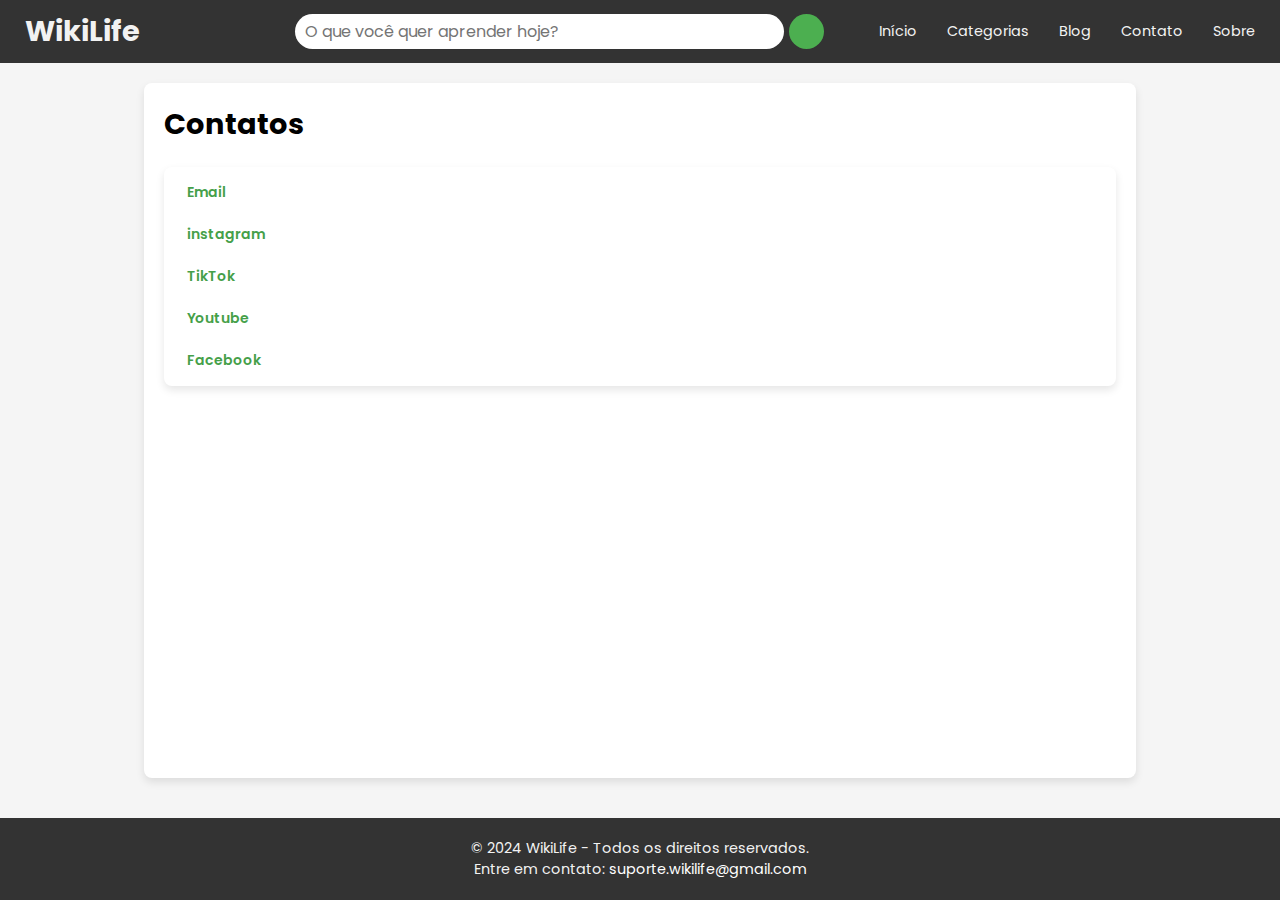
<file: navbar-links/contato.html>
<!DOCTYPE html>
<html lang="en">
  <head>
    <meta charset="UTF-8" />
    <meta name="viewport" content="width=device-width, initial-scale=1.0" />

    <!-- Importando a fonte 'Poppins' do Google Fonts -->
    <link rel="preconnect" href="https://fonts.googleapis.com" />
    <link rel="preconnect" href="https://fonts.gstatic.com" crossorigin />
    <link
      href="https://fonts.googleapis.com/css2?family=Poppins:ital,wght@0,100;0,200;0,300;0,400;0,500;0,600;0,700;0,800;0,900;1,100;1,200;1,300;1,400;1,500;1,600;1,700;1,800;1,900&display=swap"
      rel="stylesheet"
    />
    <!-- Importando os estilos de ícones da Font Awesome -->
    <link
      rel="stylesheet"
      href="https://cdnjs.cloudflare.com/ajax/libs/font-awesome/6.5.2/css/all.min.css"
      integrity="sha512-SnH5WK+bZxgPHs44uWIX+LLJAJ9/2PkPKZ5QiAj6Ta86w+fsb2TkcmfRyVX3pBnMFcV7oQPJkl9QevSCWr3W6A=="
      crossorigin="anonymous"
      referrerpolicy="no-referrer"
    />

    <link rel="stylesheet" href="./../styles.css" />
    <!-- Título da página -->
    <title>Contato - WikiLife</title>
  </head>
  <body>
    <!-- Cabeçalho da página -->
    <header>
      <div class="navbar">
        <div class="navbar-content">
          <!-- Ícone para abrir a barra lateral na versão mobile -->
          <div id="mobile-menu-icon" onclick="toggleSidebar()">&#9776;</div>
          <!-- Título do site com link para a página inicial -->
          <div class="navbar-title">
            <h1><a href="./../index.html">WikiLife</a></h1>
          </div>
        </div>
        <!-- Formulário de pesquisa na barra de navegação -->
        <form id="search-set">
          <input
            type="search"
            id="search-bar"
            name="pesquisa"
            placeholder="O que você quer aprender hoje?"
          />
          <button type="submit" id="search-button">
            <i class="fa-solid fa-magnifying-glass"></i>
          </button>
        </form>
        <!-- Links de navegação na barra de navegação -->
        <div class="navbar-links">
          <a class="navbar-link" href="./../index.html">Início</a>
          <a class="navbar-link" href="./../navbar-links/categorias.html">Categorias</a>
          <a class="navbar-link" href="./../navbar-links/blog.html">Blog</a>
          <a class="navbar-link" href="./../navbar-links/contato.html">Contato</a>
          <a class="navbar-link" href="./../navbar-links/sobre.html">Sobre</a>
        </div>
      </div>
    </header>

    <!-- Corpo principal da página -->
    <main>
      <!-- Barra lateral -->
      <div class="sidebar" id="sidebar">
        <!-- Ícone para fechar a barra lateral na versão mobile -->
        <div id="mobile-menu-icon" onclick="toggleSidebar()">&#x2715;</div>
        <!-- Links de navegação na barra lateral -->
        <a class="sidebar-link" href="./../index.html">Início</a>
        <a class="sidebar-link" href="./../navbar-links/categorias.html">Categorias</a>
        <a class="sidebar-link" href="./../navbar-links/blog.html">Blog</a>
        <a class="sidebar-link" href="./../navbar-links/contato.html">Contato</a>
        <a class="sidebar-link" href="./../navbar-links/sobre.html">Sobre</a>
      </div>

      <div class="overlay" id="overlay" onclick="toggleSidebar()"></div>

      <!-- Contêiner de conteúdo principal -->
      <div class="content-container">
        <!-- Contêiner de destaques -->
        <div class="conteudo-container">
          <h1>Contatos</h1>
          <br>
          <div class="color-background-post">
            <p class="color-link" id="email">
              <i class="fa-regular fa-envelope"></i>
              &nbsp;
              <a href="wikilife.suport@gmail.com" target="_blank">Email</a>
            </p>
            <br>
            <p class="color-link" id="instagram">
              <i class="fa-brands fa-instagram"></i>
              &nbsp;
              <a href="https://instagram.com" target="_blank">instagram</a>
            </p>
            <br>
            <p class="color-link" id="tiktok">
              <i class="fa-brands fa-tiktok"></i>
              &nbsp;
              <a href="https://tiktok.com" target="_blank">TikTok</a>
            </p>
            <br>
            <p class="color-link" id="youtube">
              <i class="fa-brands fa-youtube"></i>
              &nbsp;
              <a href="https://youtube.com" target="_blank">Youtube</a>
            </p>
            <br>
            <p class="color-link" id="facebook">
              <i class="fa-brands fa-facebook"></i>
              &nbsp;
              <a href="https://facebook.com" target="_blank">Facebook</a>
            </p>
          </div>
        </div>
      </div>
    </main>

    <!-- Rodapé da página -->
    <footer>
      <p>&copy; 2024 WikiLife - Todos os direitos reservados.</p>
      <p>
        Entre em contato: <span id="email">suporte.wikilife@gmail.com</span>
      </p>
      <div>
        <a href="https://www.instagram.com/" target="_blank"
          ><i id="instagram" class="fab fa-instagram fa-2x"></i
        ></a>
        <a href="https://www.tiktok.com/" target="_blank"
          ><i id="tiktok" class="fab fa-tiktok fa-2x"></i
        ></a>
        <a href="https://www.youtube.com/" target="_blank"
          ><i id="youtube" class="fab fa-youtube fa-2x"></i
        ></a>
        <a href="https://www.facebook.com/" target="_blank"
          ><i id="facebook" class="fab fa-facebook fa-2x"></i
        ></a>
      </div>
    </footer>
  </body>
  <script src="./../scripts.js"></script>
</html>
</file>
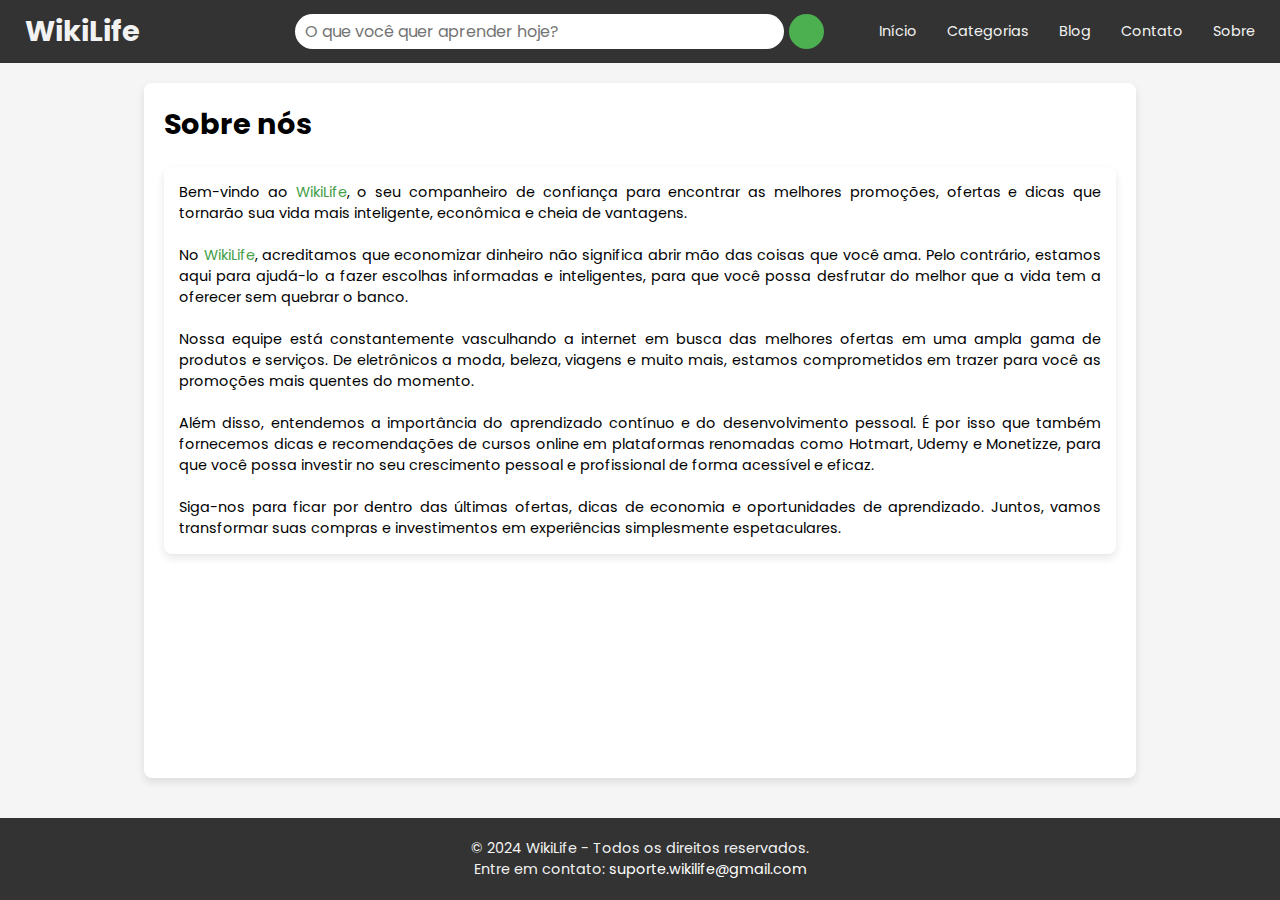
<file: navbar-links/sobre.html>
<!DOCTYPE html>
<html lang="en">
  <head>
    <meta charset="UTF-8" />
    <meta name="viewport" content="width=device-width, initial-scale=1.0" />

    <!-- Importando a fonte 'Poppins' do Google Fonts -->
    <link rel="preconnect" href="https://fonts.googleapis.com" />
    <link rel="preconnect" href="https://fonts.gstatic.com" crossorigin />
    <link
      href="https://fonts.googleapis.com/css2?family=Poppins:ital,wght@0,100;0,200;0,300;0,400;0,500;0,600;0,700;0,800;0,900;1,100;1,200;1,300;1,400;1,500;1,600;1,700;1,800;1,900&display=swap"
      rel="stylesheet"
    />
    <!-- Importando os estilos de ícones da Font Awesome -->
    <link
      rel="stylesheet"
      href="https://cdnjs.cloudflare.com/ajax/libs/font-awesome/6.5.2/css/all.min.css"
      integrity="sha512-SnH5WK+bZxgPHs44uWIX+LLJAJ9/2PkPKZ5QiAj6Ta86w+fsb2TkcmfRyVX3pBnMFcV7oQPJkl9QevSCWr3W6A=="
      crossorigin="anonymous"
      referrerpolicy="no-referrer"
    />

    <link rel="stylesheet" href="./../styles.css" />
    <!-- Título da página -->
    <title>Sobre - WikiLife</title>
  </head>
  <body>
    <!-- Cabeçalho da página -->
    <header>
      <div class="navbar">
        <div class="navbar-content">
          <!-- Ícone para abrir a barra lateral na versão mobile -->
          <div id="mobile-menu-icon" onclick="toggleSidebar()">&#9776;</div>
          <!-- Título do site com link para a página inicial -->
          <div class="navbar-title">
            <h1><a href="./../index.html">WikiLife</a></h1>
          </div>
        </div>
        <!-- Formulário de pesquisa na barra de navegação -->
        <form id="search-set">
          <input
            type="search"
            id="search-bar"
            name="pesquisa"
            placeholder="O que você quer aprender hoje?"
          />
          <button type="submit" id="search-button">
            <i class="fa-solid fa-magnifying-glass"></i>
          </button>
        </form>
        <!-- Links de navegação na barra de navegação -->
        <div class="navbar-links">
          <a class="navbar-link" href="./../index.html">Início</a>
          <a class="navbar-link" href="./../navbar-links/categorias.html">Categorias</a>
          <a class="navbar-link" href="./../navbar-links/blog.html">Blog</a>
          <a class="navbar-link" href="./../navbar-links/contato.html">Contato</a>
          <a class="navbar-link" href="./../navbar-links/sobre.html">Sobre</a>
        </div>
      </div>
    </header>

    <!-- Corpo principal da página -->
    <main>
      <!-- Barra lateral -->
      <div class="sidebar" id="sidebar">
        <!-- Ícone para fechar a barra lateral na versão mobile -->
        <div id="mobile-menu-icon" onclick="toggleSidebar()">&#x2715;</div>
        <!-- Links de navegação na barra lateral -->
        <a class="sidebar-link" href="./../index.html">Início</a>
        <a class="sidebar-link" href="./../navbar-links/categorias.html">Categorias</a>
        <a class="sidebar-link" href="./../navbar-links/blog.html">Blog</a>
        <a class="sidebar-link" href="./../navbar-links/contato.html">Contato</a>
        <a class="sidebar-link" href="./../navbar-links/sobre.html">Sobre</a>
      </div>

      <div class="overlay" id="overlay" onclick="toggleSidebar()"></div>

      <!-- Contêiner de conteúdo principal -->
      <div class="content-container">
        <!-- Contêiner de destaques -->
        <div class="conteudo-container">
          <h1>Sobre nós</h1>
          <br />
          <div class="color-background-post">
            <p>
              Bem-vindo ao <span class="wikilife">WikiLife</span>, o seu companheiro de confiança para encontrar
              as melhores promoções, ofertas e dicas que tornarão sua vida mais
              inteligente, econômica e cheia de vantagens.
              <br />
              <br />
              No <span class="wikilife">WikiLife</span>, acreditamos que economizar dinheiro não significa abrir
              mão das coisas que você ama. Pelo contrário, estamos aqui para
              ajudá-lo a fazer escolhas informadas e inteligentes, para que você
              possa desfrutar do melhor que a vida tem a oferecer sem quebrar o
              banco.
              <br />
              <br />
              Nossa equipe está constantemente vasculhando a internet em busca das
              melhores ofertas em uma ampla gama de produtos e serviços. De
              eletrônicos a moda, beleza, viagens e muito mais, estamos
              comprometidos em trazer para você as promoções mais quentes do
              momento.
              <br />
              <br />
              Além disso, entendemos a importância do aprendizado contínuo e do
              desenvolvimento pessoal. É por isso que também fornecemos dicas e
              recomendações de cursos online em plataformas renomadas como
              Hotmart, Udemy e Monetizze, para que você possa investir no seu
              crescimento pessoal e profissional de forma acessível e eficaz.
              <br />
              <br />
              Siga-nos para ficar por dentro das últimas ofertas, dicas de
              economia e oportunidades de aprendizado. Juntos, vamos transformar
              suas compras e investimentos em experiências simplesmente
              espetaculares.
            </p>
          </div>
        </div>
      </div>
    </main>

    <!-- Rodapé da página -->
    <footer>
      <p>&copy; 2024 WikiLife - Todos os direitos reservados.</p>
      <p>
        Entre em contato: <span id="email">suporte.wikilife@gmail.com</span>
      </p>
      <div>
        <a href="https://www.instagram.com/" target="_blank"
          ><i id="instagram" class="fab fa-instagram fa-2x"></i
        ></a>
        <a href="https://www.tiktok.com/" target="_blank"
          ><i id="tiktok" class="fab fa-tiktok fa-2x"></i
        ></a>
        <a href="https://www.youtube.com/" target="_blank"
          ><i id="youtube" class="fab fa-youtube fa-2x"></i
        ></a>
        <a href="https://www.facebook.com/" target="_blank"
          ><i id="facebook" class="fab fa-facebook fa-2x"></i
        ></a>
      </div>
    </footer>
  </body>
  <script src="./../scripts.js"></script>
</html>
</file>
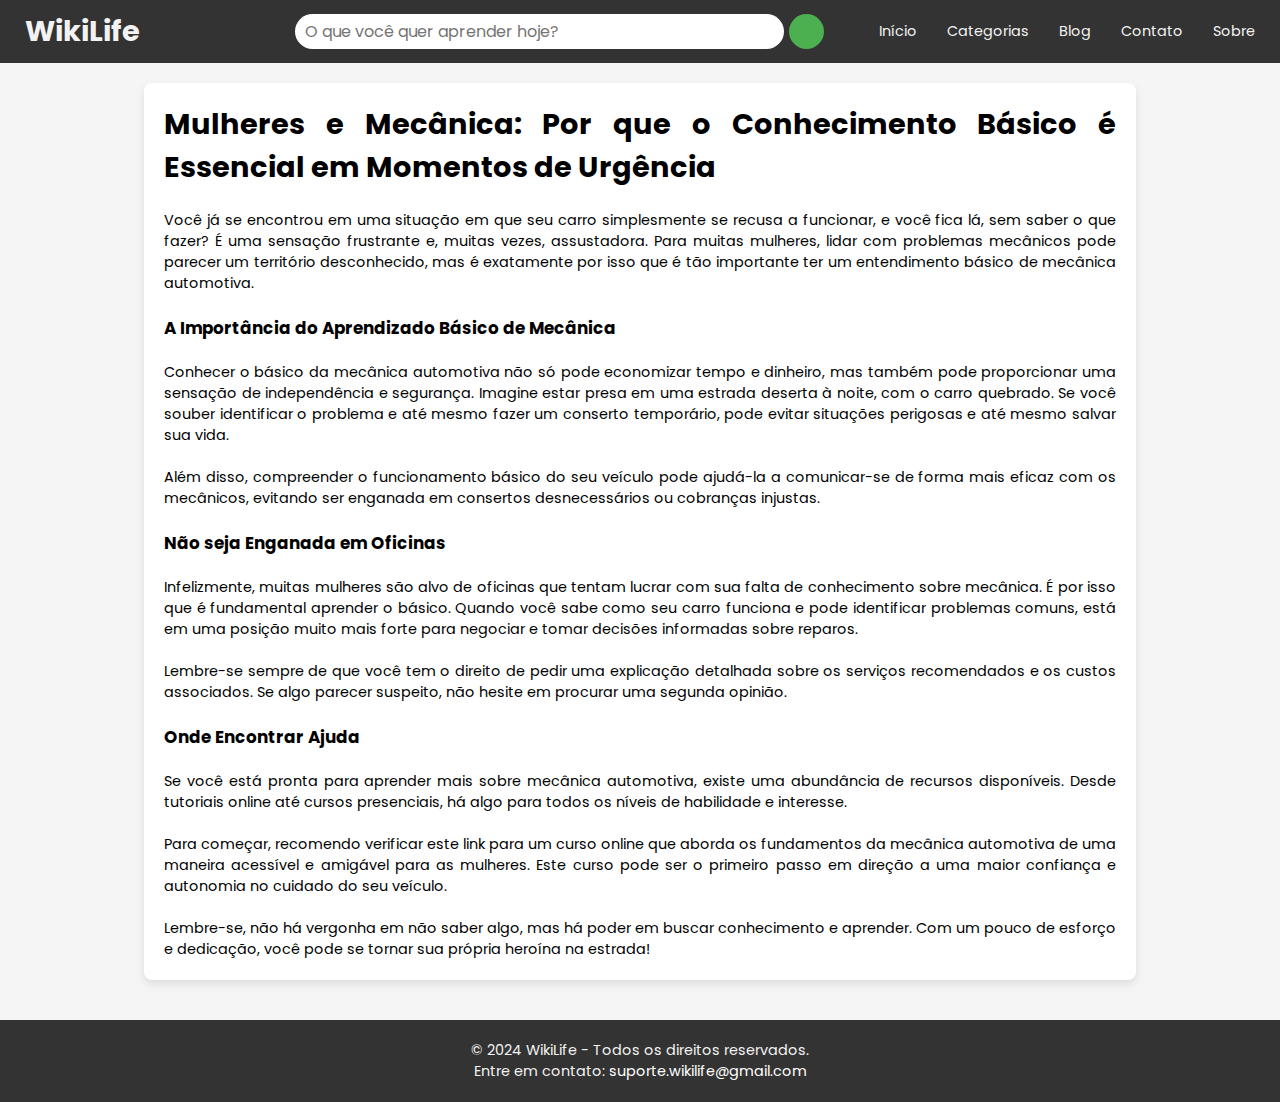
<file: posts-blog/automotivo/mecanica-automotiva-para-mulheres.html>
<!DOCTYPE html>
<html lang="en">
  <head>
    <meta charset="UTF-8" />
    <meta name="viewport" content="width=device-width, initial-scale=1.0" />

    <!-- Importando a fonte 'Poppins' do Google Fonts -->
    <link rel="preconnect" href="https://fonts.googleapis.com" />
    <link rel="preconnect" href="https://fonts.gstatic.com" crossorigin />
    <link
      href="https://fonts.googleapis.com/css2?family=Poppins:ital,wght@0,100;0,200;0,300;0,400;0,500;0,600;0,700;0,800;0,900;1,100;1,200;1,300;1,400;1,500;1,600;1,700;1,800;1,900&display=swap"
      rel="stylesheet"
    />
    <!-- Importando os estilos de ícones da Font Awesome -->
    <link
      rel="stylesheet"
      href="https://cdnjs.cloudflare.com/ajax/libs/font-awesome/6.5.2/css/all.min.css"
      integrity="sha512-SnH5WK+bZxgPHs44uWIX+LLJAJ9/2PkPKZ5QiAj6Ta86w+fsb2TkcmfRyVX3pBnMFcV7oQPJkl9QevSCWr3W6A=="
      crossorigin="anonymous"
      referrerpolicy="no-referrer"
    />

    <link rel="stylesheet" href="./../../styles.css" />
    <!-- Título da página -->
    <title>Blog - WikiLife</title>
  </head>
  <body>
    <!-- Cabeçalho da página -->
    <header>
      <div class="navbar">
        <div class="navbar-content">
          <!-- Ícone para abrir a barra lateral na versão mobile -->
          <div id="mobile-menu-icon" onclick="toggleSidebar()">&#9776;</div>
          <!-- Título do site com link para a página inicial -->
          <div class="navbar-title">
            <h1><a href="./../../index.html">WikiLife</a></h1>
          </div>
        </div>
        <!-- Formulário de pesquisa na barra de navegação -->
        <form id="search-set">
          <input
            type="search"
            id="search-bar"
            name="pesquisa"
            placeholder="O que você quer aprender hoje?"
          />
          <button type="submit" id="search-button">
            <i class="fa-solid fa-magnifying-glass"></i>
          </button>
        </form>
        <!-- Links de navegação na barra de navegação -->
        <div class="navbar-links">
          <a class="navbar-link" href="./../../index.html">Início</a>
          <a class="navbar-link" href="./../../navbar-links/categorias.html"
            >Categorias</a
          >
          <a class="navbar-link" href="./../../navbar-links/blog.html">Blog</a>
          <a class="navbar-link" href="./../../navbar-links/contato.html"
            >Contato</a
          >
          <a class="navbar-link" href="./../../navbar-links/sobre.html">Sobre</a>
        </div>
      </div>
    </header>

    <!-- Corpo principal da página -->
    <main>
      <!-- Barra lateral -->
      <div class="sidebar" id="sidebar">
        <!-- Ícone para fechar a barra lateral na versão mobile -->
        <div id="mobile-menu-icon" onclick="toggleSidebar()">&#x2715;</div>
        <!-- Links de navegação na barra lateral -->
        <a class="sidebar-link" href="./../../index.html">Início</a>
        <a class="sidebar-link" href="./../../navbar-links/categorias.html"
          >Categorias</a
        >
        <a class="sidebar-link" href="./../../navbar-links/blog.html">Blog</a>
        <a class="sidebar-link" href="./../../navbar-links/contato.html"
          >Contato</a
        >
        <a class="sidebar-link" href="./../../navbar-links/sobre.html">Sobre</a>
      </div>

      <div class="overlay" id="overlay" onclick="toggleSidebar()"></div>

      <!-- Contêiner de conteúdo principal -->
      <div class="content-container">
        <!-- Contêiner de destaques -->
        <div class="conteudo-container">
          <h1>
            Mulheres e Mecânica: Por que o Conhecimento Básico é Essencial em
            Momentos de Urgência
          </h1>
          <br />
          <p>
            Você já se encontrou em uma situação em que seu carro simplesmente
            se recusa a funcionar, e você fica lá, sem saber o que fazer? É uma
            sensação frustrante e, muitas vezes, assustadora. Para muitas
            mulheres, lidar com problemas mecânicos pode parecer um território
            desconhecido, mas é exatamente por isso que é tão importante ter um
            entendimento básico de mecânica automotiva.
            <br />
            <br />
            <h3>A Importância do Aprendizado Básico de Mecânica</h3>
            <br />
            Conhecer o básico da mecânica automotiva não só pode economizar
            tempo e dinheiro, mas também pode proporcionar uma sensação de
            independência e segurança. Imagine estar presa em uma estrada
            deserta à noite, com o carro quebrado. Se você souber identificar o
            problema e até mesmo fazer um conserto temporário, pode evitar
            situações perigosas e até mesmo salvar sua vida.
            <br />
            <br />
            Além disso, compreender o funcionamento básico do seu veículo pode
            ajudá-la a comunicar-se de forma mais eficaz com os mecânicos,
            evitando ser enganada em consertos desnecessários ou cobranças
            injustas.
            <br />
            <br />
            <h3>Não seja Enganada em Oficinas</h3>
            <br />
            Infelizmente, muitas mulheres são alvo de oficinas que tentam lucrar
            com sua falta de conhecimento sobre mecânica. É por isso que é
            fundamental aprender o básico. Quando você sabe como seu carro
            funciona e pode identificar problemas comuns, está em uma posição
            muito mais forte para negociar e tomar decisões informadas sobre
            reparos.
            <br />
            <br />
            Lembre-se sempre de que você tem o direito de pedir uma explicação
            detalhada sobre os serviços recomendados e os custos associados. Se
            algo parecer suspeito, não hesite em procurar uma segunda opinião.
            <br />
            <br />
            <h3>Onde Encontrar Ajuda</h3>
            <br />
            Se você está pronta para aprender mais sobre mecânica automotiva,
            existe uma abundância de recursos disponíveis. Desde tutoriais
            online até cursos presenciais, há algo para todos os níveis de
            habilidade e interesse.
            <br />
            <br />
            Para começar, recomendo verificar este link para um curso online que
            aborda os fundamentos da mecânica automotiva de uma maneira
            acessível e amigável para as mulheres. Este curso pode ser o
            primeiro passo em direção a uma maior confiança e autonomia no
            cuidado do seu veículo.
            <br />
            <br />
            Lembre-se, não há vergonha em não saber algo, mas há poder em buscar
            conhecimento e aprender. Com um pouco de esforço e dedicação, você
            pode se tornar sua própria heroína na estrada!
          </p>
        </div>  
      </div>
    </main>

    <!-- Rodapé da página -->
    <footer>
      <p>&copy; 2024 WikiLife - Todos os direitos reservados.</p>
      <p>
        Entre em contato: <span id="email">suporte.wikilife@gmail.com</span>
      </p>
      <div>
        <a href="https://www.instagram.com/" target="_blank"
          ><i id="instagram" class="fab fa-instagram fa-2x"></i
        ></a>
        <a href="https://www.tiktok.com/" target="_blank"
          ><i id="tiktok" class="fab fa-tiktok fa-2x"></i
        ></a>
        <a href="https://www.youtube.com/" target="_blank"
          ><i id="youtube" class="fab fa-youtube fa-2x"></i
        ></a>
        <a href="https://www.facebook.com/" target="_blank"
          ><i id="facebook" class="fab fa-facebook fa-2x"></i
        ></a>
      </div>
    </footer>
  </body>
  <script src="./../../scripts.js"></script>
</html>
</file>
<file: styles.css>
/* Estilos gerais */
* {
  margin: 0;
  padding: 0;
  box-sizing: border-box;
}

/* Estilos do corpo da página */
body {
  font-family: "Poppins", sans-serif;
  background-color: #f5f5f5;
  overflow-x: hidden; /* Para evitar a barra de rolagem horizontal */

  display: grid;
  grid-template-rows: auto 1fr auto; /* Última linha é o rodapé */
  min-height: 100vh;
}

/* Estilos da barra de navegação */
.navbar {
  display: flex;
  justify-content: space-between;
  align-items: center;
  background-color: #333;
  padding: 10px 10px;
  color: #f2f2f2;
  width: 100%;
  flex: 1;
  max-width: 100%;
}

/* Estilos dos links da barra de navegação */
.navbar a {
  color: inherit;
  text-decoration: none;
  padding: 10px 15px;
}

/* Estilos dos links da barra de navegação no hover */
.navbar a:hover {
  background-color: #333;
  color: #45a049;
}

/* Estilos do conteúdo da barra de navegação */
.navbar-content {
  display: flex;
  align-items: center;
}

/* Estilos do formulário da barra de navegação */
.navbar-form {
  display: flex;
  align-items: center;
}

/* Estilos da caixa de pesquisa */
#search-bar {
  border: none;
  border-radius: 25px;
  width: 300px;
  height: 35px;
  padding: 10px;
  font-family: "Poppins", sans-serif;
  font-size: 16px;
}

/* Estilos do botão de pesquisa */
#search-button {
  display: flex;
  background-color: #4caf50;
  color: white;
  border: none;
  border-radius: 25px;
  padding: 6px 10px;
  cursor: pointer;
  font-family: "Poppins", sans-serif;
  padding: 5px;
  min-width: 35px;
  min-height: 35px;
  width: 35px;
  height: 35px;
  transition: background-color 0.3s;
  margin-left: 5px;
  align-items: center;
  justify-content: center;
}

/* Estilos do botão de pesquisa no hover */
#search-button:hover {
  background-color: #45a049;
}

/* Estilos do rodapé */
footer {
  background-color: #333;
  color: #f2f2f2;
  text-align: center;
  padding: 20px;
  position: relative;
  bottom: 0;
  width: 100%;
}

/* Estilos do conteúdo principal */
main {
  display: flex;
  padding: 20px;

  height: 100%;
  max-width: 100%;
  justify-content: center;
}

/* Estilos do contêiner de conteúdo */
.content-container {
  display: flex;
  justify-content: center;
  align-items: center;
  flex-direction: column;
  width: 80%; /* Largura máxima ocupando toda a tela */
}

/* Estilos do contêiner de destaques */
.highlights-container {
  justify-content: space-between;
  background-color: #fff;
  box-shadow: 0px 4px 8px rgba(0, 0, 0, 0.1);
  border-radius: 8px;
  padding: 20px;
  margin-bottom: 20px;
}

.highlights-container-container {
  display: block;
}

.conteudo-container {
  background-color: #fff;
  box-shadow: 0px 4px 8px rgba(0, 0, 0, 0.1);
  border-radius: 8px;
  padding: 20px;
  margin-bottom: 20px;
  text-align: justify;
  text-justify: inter-word;
  width: 100%;
  height: 100%;
}

.categorias {
  display: flex;
  flex-wrap: wrap;
  max-width: 100%;
}

.margin-categoria {
  margin: 10px;
  padding: 0px;
  max-width: 100%;
  justify-content: space-between;
}

.margin-destaques {
  margin: 20px;
  padding: 20px;
}

.container-destaques {
  display: flex;
  justify-content: space-evenly;
  max-width: 100%;
}

/* Estilos da barra lateral */
.sidebar {
  background-color: #333;
  color: #f2f2f2;
  padding: 10px;
  width: 200px;
  position: fixed;
  top: 0;
  left: -200px;
  height: 100%;
  transition: left 0.3s;
  z-index: 3;
}

/* Estilos dos links da barra lateral */
.sidebar-link {
  color: inherit;
  text-decoration: none;
  display: block;
  padding: 10px 10px;
}

/* Estilos dos links da barra lateral no hover */
.sidebar-link:hover {
  color: #45a049;
  background-color: #555;
}

/* Estilos dos links da barra de navegação na versão mobile */
.navbar-links {
  display: none; /* Oculta os links da navbar por padrão */
}

/* Estilos da caixa de pesquisa na versão mobile */
#search-bar {
  width: 100%;
}

#search-set {
  font-size: 70%;
}

/* Estilos para telas maiores que 769px */
@media screen and (min-width: 769px) {
  body {
    font-size: 90%;
  }
  /* Estilos da barra de navegação */
  .navbar {
    display: grid;
    grid-template-columns: 1fr 2fr 1fr;
  }

  /* Estilos dos links da barra de navegação na versão desktop */
  .navbar-links {
    display: flex;
    align-items: center;
    max-width: 100%;
  }

  /* Oculta o ícone de menu na versão de PC */
  #mobile-menu-icon {
    display: none;
  }

  /* Estilos do conjunto de pesquisa */
  #search-set {
    display: flex;
    align-items: center;
    margin-right: 40px;
  }
}

/* Estilos para telas menores que 768px */
@media screen and (max-width: 768px) {
  body {
    font-size: 70%;
  }
  .margin-destaques {
    margin: 5px;
    padding: 10px;
  }
  /* Estilos da barra de navegação na versão mobile */
  .navbar {
    display: flex;
    justify-content: space-between;
    align-items: center;
    flex-direction: column;
    background-color: #333;
    color: #f2f2f2;
  }
  /* Estilos do conteúdo da barra de navegação na versão mobile */
  .navbar-content {
    width: 100%;
  }
  /* Oculta os links da barra de navegação na versão mobile */
  .navbar-links {
    display: none;
  }

  /* Exibe o ícone de menu na versão mobile */
  #mobile-menu-icon {
    padding: 10px;
    display: flex;
    align-items: center;
    cursor: pointer;
    order: -1; /* Coloca o ícone na extremidade esquerda */
  }

  #mobile-menu-icon:hover {
    color: #45a049;
  }

  /* Estilos do título da barra de navegação na versão mobile */
  .navbar-title {
    text-align: center;
    width: 100%;
  }

  /* Estilos do título da barra de navegação na versão mobile */
  .navbar-title h1 {
    margin: 0px;
  }

  /* Estilos do conjunto de pesquisa na versão mobile */
  #search-set {
    display: flex;
    align-items: center;
    width: 100%;
  }

  .container-destaques {
    display: flex;
    justify-content: space-evenly;
    flex-wrap: wrap;
    max-width: 100%;
  }

  .content-container {
    width: 100%; /* Largura máxima ocupando toda a tela */
  }

  #search-bar {
    height: 25px;
    font-size: 13px;
  }

  #search-button {
    min-width: 25px;
    min-height: 25px;
    width: 25px;
    height: 25px;
  }
}

.wikilife {
  color: #45a049;
}

.color-link a {
  font-size: 14px;
  font-weight: 600;
  color: #45a049;
  cursor: pointer;
  text-decoration: none;
}

#email {
  color: #ffffff;
}

#instagram {
  color: rgb(207, 105, 197);
}

#tiktok {
  color: rgb(0, 0, 0);
}

#youtube {
  color: rgb(206, 6, 6);
}

#facebook {
  color: rgb(6, 89, 206);
}

.color-background-post {
  background-color: #fff;
  box-shadow: 0px 4px 8px rgba(0, 0, 0, 0.1);
  border-radius: 8px;
  padding: 15px;
  text-align: justify;

  /* background: linear-gradient(rgba(0, 0, 0, 0.3), rgba(0, 0, 0, 0.3)), url("src/img/mulher-consertando-carro.jpg"); */
}

.overlay-img {
  background: rgba(57, 57, 57, 0.5);
  
  /* center overlay text */
  display: flex;
  align-items: center;
  justify-content: center;

  z-index: 3;

  inset: 0;
}

.overlay-img-2 {
  /*   top: 0;
    right: 0;
    left: 0;
    bottom: 0; */
    inset: 0;
}

.color-background-post img {
  border-radius: 8px;
  max-width: 100%;
  background-color: rgba(0, 0, 0, 0.851);

  z-index: 2;
}

.color-background-categorias {
  background-color: #dadada;
  border-radius: 8px;
  padding: 5px;
  margin: 5px;
  text-align: justify;
  text-justify: inter-word;
}

.color-links-categorias a {
  text-decoration: none;
  color: #3432b6;
}

.color-links-categorias a:hover {
  color: #45a049;
}

.semana-destaque {
  color: rgba(0, 0, 0, 0.3);
  font-size: small;
}

.overlay {
  position: fixed;
  top: 0;
  left: 0;
  width: 100%;
  height: 100%;
  background-color: rgba(0, 0, 0, 0.5);
  z-index: 2;
  display: none;
}
</file>
